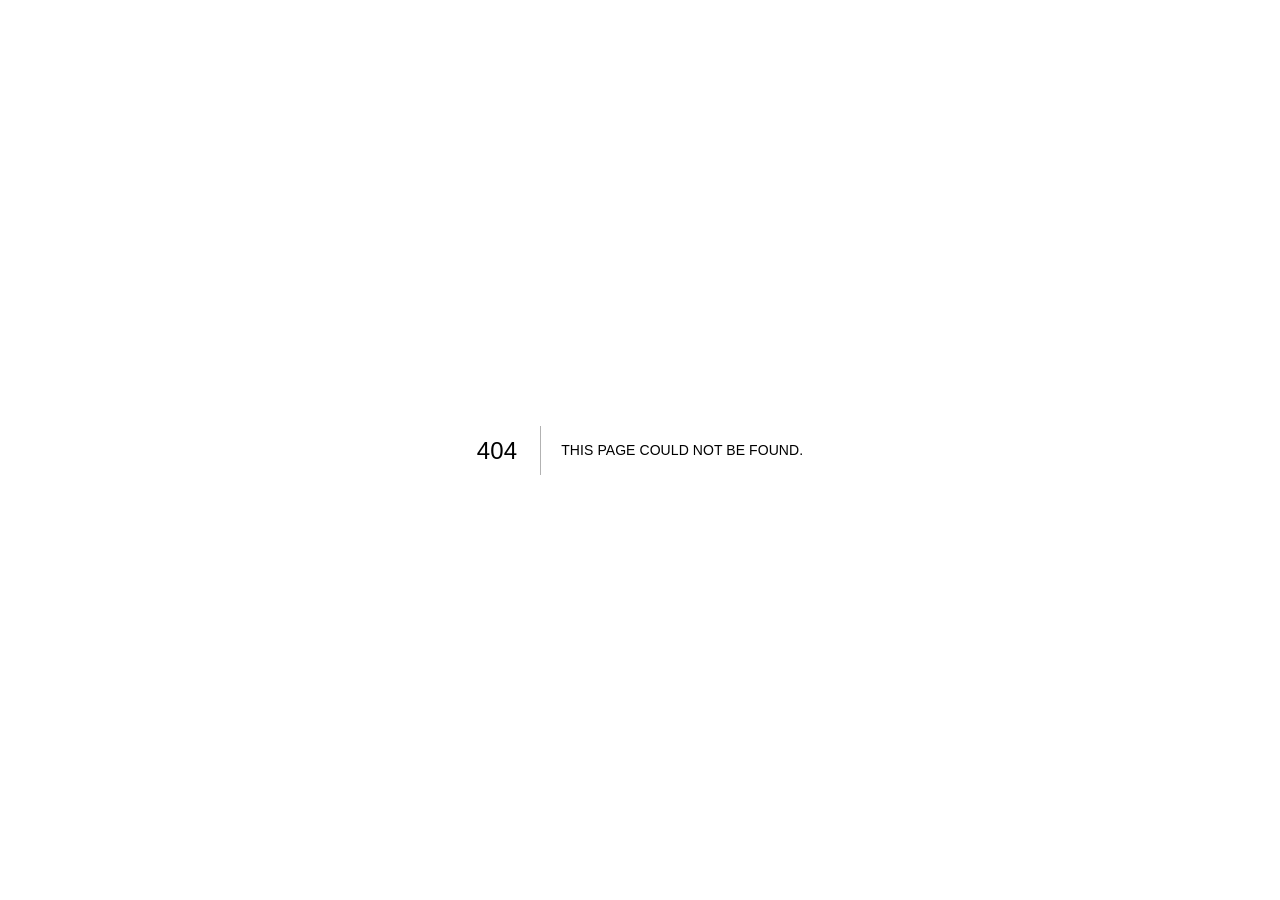
<file: 404/index.html>
<!DOCTYPE html><html lang="sv"><head><meta charSet="utf-8"/><meta name="viewport" content="width=device-width, initial-scale=1"/><link rel="stylesheet" href="/_next/static/chunks/14hz1ar7f6w5l.css" data-precedence="next"/><link rel="preload" as="script" fetchPriority="low" href="/_next/static/chunks/15xrurgzs99gv.js"/><script src="/_next/static/chunks/0dgq26a5_oy.a.js" async=""></script><script src="/_next/static/chunks/07lhk_q6pmm3r.js" async=""></script><script src="/_next/static/chunks/0au83~zq0~0pf.js" async=""></script><script src="/_next/static/chunks/turbopack-07ur8f85nectq.js" async=""></script><script src="/_next/static/chunks/01xlw8hd842-c.js" async=""></script><script src="/_next/static/chunks/0d3shmwh5_nmn.js" async=""></script><script async="" src="https://www.googletagmanager.com/gtag/js?id=G-TPQMND32ZZ"></script><meta name="robots" content="noindex"/><title>404: This page could not be found.</title><title>Henko Benko | Partyband från Västerås</title><meta name="description" content="Välspelat, publiknära och fullt av energi. Henko Benko spelar på företagsevent, festivaler, klubbar, restauranger, pubar, afterski och afterbeach."/><link rel="manifest" href="/favicon/manifest.json"/><meta name="codex-preview" content="development"/><meta name="msapplication-TileColor" content="#0b0b0b"/><meta name="msapplication-TileImage" content="/favicon/ms-icon-144x144.png"/><meta name="msapplication-config" content="/favicon/browserconfig.xml"/><meta property="og:title" content="Henko Benko | Välspelat, publiknära och fullt av energi"/><meta property="og:description" content="Ett rutinerat partyband från Västerås som läser av publiken och anpassar låtvalet under kvällen."/><meta property="og:url" content="https://henko.nu/"/><meta property="og:site_name" content="Henko Benko"/><meta property="og:locale" content="sv_SE"/><meta property="og:image" content="https://henko.nu/images/Henko-Benko-Gruppbild.jpg"/><meta property="og:image:width" content="1200"/><meta property="og:image:height" content="1026"/><meta property="og:image:alt" content="Henko Benko"/><meta property="og:type" content="website"/><meta name="twitter:card" content="summary_large_image"/><meta name="twitter:title" content="Henko Benko | Partyband från Västerås"/><meta name="twitter:description" content="Välspelat, publiknära och fullt av energi."/><meta name="twitter:image" content="https://henko.nu/images/Henko-Benko-Gruppbild.jpg"/><link rel="shortcut icon" href="/favicon/favicon.ico"/><link rel="icon" href="/favicon/favicon.ico"/><link rel="icon" href="/favicon/favicon-16x16.png" sizes="16x16" type="image/png"/><link rel="icon" href="/favicon/favicon-32x32.png" sizes="32x32" type="image/png"/><link rel="icon" href="/favicon/favicon-96x96.png" sizes="96x96" type="image/png"/><link rel="apple-touch-icon" href="/favicon/apple-icon-57x57.png" sizes="57x57" type="image/png"/><link rel="apple-touch-icon" href="/favicon/apple-icon-60x60.png" sizes="60x60" type="image/png"/><link rel="apple-touch-icon" href="/favicon/apple-icon-72x72.png" sizes="72x72" type="image/png"/><link rel="apple-touch-icon" href="/favicon/apple-icon-76x76.png" sizes="76x76" type="image/png"/><link rel="apple-touch-icon" href="/favicon/apple-icon-114x114.png" sizes="114x114" type="image/png"/><link rel="apple-touch-icon" href="/favicon/apple-icon-120x120.png" sizes="120x120" type="image/png"/><link rel="apple-touch-icon" href="/favicon/apple-icon-144x144.png" sizes="144x144" type="image/png"/><link rel="apple-touch-icon" href="/favicon/apple-icon-152x152.png" sizes="152x152" type="image/png"/><link rel="apple-touch-icon" href="/favicon/apple-icon-180x180.png" sizes="180x180" type="image/png"/><script>
      window.dataLayer = window.dataLayer || [];
      function gtag(){dataLayer.push(arguments);}
      gtag('js', new Date());
      gtag('config', 'G-TPQMND32ZZ');
    </script><script src="/_next/static/chunks/03~yq9q893hmn.js" noModule=""></script></head><body><div hidden=""><!--$--><!--/$--></div><div style="font-family:system-ui,&quot;Segoe UI&quot;,Roboto,Helvetica,Arial,sans-serif,&quot;Apple Color Emoji&quot;,&quot;Segoe UI Emoji&quot;;height:100vh;text-align:center;display:flex;flex-direction:column;align-items:center;justify-content:center"><div><style>body{color:#000;background:#fff;margin:0}.next-error-h1{border-right:1px solid rgba(0,0,0,.3)}@media (prefers-color-scheme:dark){body{color:#fff;background:#000}.next-error-h1{border-right:1px solid rgba(255,255,255,.3)}}</style><h1 class="next-error-h1" style="display:inline-block;margin:0 20px 0 0;padding:0 23px 0 0;font-size:24px;font-weight:500;vertical-align:top;line-height:49px">404</h1><div style="display:inline-block"><h2 style="font-size:14px;font-weight:400;line-height:49px;margin:0">This page could not be found.</h2></div></div></div><!--$--><!--/$--><script src="/_next/static/chunks/15xrurgzs99gv.js" id="_R_" async=""></script><script>(self.__next_f=self.__next_f||[]).push([0])</script><script>self.__next_f.push([1,"1:\"$Sreact.fragment\"\n2:I[39756,[\"/_next/static/chunks/01xlw8hd842-c.js\",\"/_next/static/chunks/0d3shmwh5_nmn.js\"],\"default\"]\n3:I[37457,[\"/_next/static/chunks/01xlw8hd842-c.js\",\"/_next/static/chunks/0d3shmwh5_nmn.js\"],\"default\"]\n4:I[97367,[\"/_next/static/chunks/01xlw8hd842-c.js\",\"/_next/static/chunks/0d3shmwh5_nmn.js\"],\"OutletBoundary\"]\n5:\"$Sreact.suspense\"\n8:I[97367,[\"/_next/static/chunks/01xlw8hd842-c.js\",\"/_next/static/chunks/0d3shmwh5_nmn.js\"],\"ViewportBoundary\"]\na:I[97367,[\"/_next/static/chunks/01xlw8hd842-c.js\",\"/_next/static/chunks/0d3shmwh5_nmn.js\"],\"MetadataBoundary\"]\nc:I[68027,[\"/_next/static/chunks/01xlw8hd842-c.js\",\"/_next/static/chunks/0d3shmwh5_nmn.js\"],\"default\",1]\n:HL[\"/_next/static/chunks/14hz1ar7f6w5l.css\",\"style\"]\n"])</script><script>self.__next_f.push([1,"0:{\"P\":null,\"c\":[\"\",\"_not-found\",\"\"],\"q\":\"\",\"i\":false,\"f\":[[[\"\",{\"children\":[\"/_not-found\",{\"children\":[\"__PAGE__\",{}]}]},\"$undefined\",\"$undefined\",16],[[\"$\",\"$1\",\"c\",{\"children\":[[[\"$\",\"link\",\"0\",{\"rel\":\"stylesheet\",\"href\":\"/_next/static/chunks/14hz1ar7f6w5l.css\",\"precedence\":\"next\",\"crossOrigin\":\"$undefined\",\"nonce\":\"$undefined\"}],[\"$\",\"script\",\"script-0\",{\"src\":\"/_next/static/chunks/01xlw8hd842-c.js\",\"async\":true,\"nonce\":\"$undefined\"}],[\"$\",\"script\",\"script-1\",{\"src\":\"/_next/static/chunks/0d3shmwh5_nmn.js\",\"async\":true,\"nonce\":\"$undefined\"}]],[\"$\",\"html\",null,{\"lang\":\"sv\",\"children\":[[\"$\",\"head\",null,{\"children\":[[\"$\",\"script\",null,{\"async\":true,\"src\":\"https://www.googletagmanager.com/gtag/js?id=G-TPQMND32ZZ\"}],[\"$\",\"script\",null,{\"dangerouslySetInnerHTML\":{\"__html\":\"\\n      window.dataLayer = window.dataLayer || [];\\n      function gtag(){dataLayer.push(arguments);}\\n      gtag('js', new Date());\\n      gtag('config', 'G-TPQMND32ZZ');\\n    \"}}]]}],[\"$\",\"body\",null,{\"children\":[\"$\",\"$L2\",null,{\"parallelRouterKey\":\"children\",\"error\":\"$undefined\",\"errorStyles\":\"$undefined\",\"errorScripts\":\"$undefined\",\"template\":[\"$\",\"$L3\",null,{}],\"templateStyles\":\"$undefined\",\"templateScripts\":\"$undefined\",\"notFound\":[[[\"$\",\"title\",null,{\"children\":\"404: This page could not be found.\"}],[\"$\",\"div\",null,{\"style\":{\"fontFamily\":\"system-ui,\\\"Segoe UI\\\",Roboto,Helvetica,Arial,sans-serif,\\\"Apple Color Emoji\\\",\\\"Segoe UI Emoji\\\"\",\"height\":\"100vh\",\"textAlign\":\"center\",\"display\":\"flex\",\"flexDirection\":\"column\",\"alignItems\":\"center\",\"justifyContent\":\"center\"},\"children\":[\"$\",\"div\",null,{\"children\":[[\"$\",\"style\",null,{\"dangerouslySetInnerHTML\":{\"__html\":\"body{color:#000;background:#fff;margin:0}.next-error-h1{border-right:1px solid rgba(0,0,0,.3)}@media (prefers-color-scheme:dark){body{color:#fff;background:#000}.next-error-h1{border-right:1px solid rgba(255,255,255,.3)}}\"}}],[\"$\",\"h1\",null,{\"className\":\"next-error-h1\",\"style\":{\"display\":\"inline-block\",\"margin\":\"0 20px 0 0\",\"padding\":\"0 23px 0 0\",\"fontSize\":24,\"fontWeight\":500,\"verticalAlign\":\"top\",\"lineHeight\":\"49px\"},\"children\":404}],[\"$\",\"div\",null,{\"style\":{\"display\":\"inline-block\"},\"children\":[\"$\",\"h2\",null,{\"style\":{\"fontSize\":14,\"fontWeight\":400,\"lineHeight\":\"49px\",\"margin\":0},\"children\":\"This page could not be found.\"}]}]]}]}]],[]],\"forbidden\":\"$undefined\",\"unauthorized\":\"$undefined\"}]}]]}]]}],{\"children\":[[\"$\",\"$1\",\"c\",{\"children\":[null,[\"$\",\"$L2\",null,{\"parallelRouterKey\":\"children\",\"error\":\"$undefined\",\"errorStyles\":\"$undefined\",\"errorScripts\":\"$undefined\",\"template\":[\"$\",\"$L3\",null,{}],\"templateStyles\":\"$undefined\",\"templateScripts\":\"$undefined\",\"notFound\":\"$undefined\",\"forbidden\":\"$undefined\",\"unauthorized\":\"$undefined\"}]]}],{\"children\":[[\"$\",\"$1\",\"c\",{\"children\":[[[\"$\",\"title\",null,{\"children\":\"404: This page could not be found.\"}],[\"$\",\"div\",null,{\"style\":\"$0:f:0:1:0:props:children:1:props:children:1:props:children:props:notFound:0:1:props:style\",\"children\":[\"$\",\"div\",null,{\"children\":[[\"$\",\"style\",null,{\"dangerouslySetInnerHTML\":{\"__html\":\"body{color:#000;background:#fff;margin:0}.next-error-h1{border-right:1px solid rgba(0,0,0,.3)}@media (prefers-color-scheme:dark){body{color:#fff;background:#000}.next-error-h1{border-right:1px solid rgba(255,255,255,.3)}}\"}}],[\"$\",\"h1\",null,{\"className\":\"next-error-h1\",\"style\":\"$0:f:0:1:0:props:children:1:props:children:1:props:children:props:notFound:0:1:props:children:props:children:1:props:style\",\"children\":404}],[\"$\",\"div\",null,{\"style\":\"$0:f:0:1:0:props:children:1:props:children:1:props:children:props:notFound:0:1:props:children:props:children:2:props:style\",\"children\":[\"$\",\"h2\",null,{\"style\":\"$0:f:0:1:0:props:children:1:props:children:1:props:children:props:notFound:0:1:props:children:props:children:2:props:children:props:style\",\"children\":\"This page could not be found.\"}]}]]}]}]],null,[\"$\",\"$L4\",null,{\"children\":[\"$\",\"$5\",null,{\"name\":\"Next.MetadataOutlet\",\"children\":\"$@6\"}]}]]}],{},null,false,null]},null,false,\"$@7\"]},null,false,null],[\"$\",\"$1\",\"h\",{\"children\":[[\"$\",\"meta\",null,{\"name\":\"robots\",\"content\":\"noindex\"}],[\"$\",\"$L8\",null,{\"children\":\"$L9\"}],[\"$\",\"div\",null,{\"hidden\":true,\"children\":[\"$\",\"$La\",null,{\"children\":[\"$\",\"$5\",null,{\"name\":\"Next.Metadata\",\"children\":\"$Lb\"}]}]}],null]}],false]],\"m\":\"$undefined\",\"G\":[\"$c\",[[\"$\",\"link\",\"0\",{\"rel\":\"stylesheet\",\"href\":\"/_next/static/chunks/14hz1ar7f6w5l.css\",\"precedence\":\"next\",\"crossOrigin\":\"$undefined\",\"nonce\":\"$undefined\"}]]],\"S\":true,\"h\":null,\"s\":\"$undefined\",\"l\":\"$undefined\",\"p\":\"$undefined\",\"d\":\"$undefined\",\"b\":\"Xsb1zA-e9xLg8pDVZw9TY\"}\n"])</script><script>self.__next_f.push([1,"d:[]\n7:\"$Wd\"\n"])</script><script>self.__next_f.push([1,"9:[[\"$\",\"meta\",\"0\",{\"charSet\":\"utf-8\"}],[\"$\",\"meta\",\"1\",{\"name\":\"viewport\",\"content\":\"width=device-width, initial-scale=1\"}]]\n"])</script><script>self.__next_f.push([1,"e:I[27201,[\"/_next/static/chunks/01xlw8hd842-c.js\",\"/_next/static/chunks/0d3shmwh5_nmn.js\"],\"IconMark\"]\n6:null\n"])</script><script>self.__next_f.push([1,"b:[[\"$\",\"title\",\"0\",{\"children\":\"Henko Benko | Partyband från Västerås\"}],[\"$\",\"meta\",\"1\",{\"name\":\"description\",\"content\":\"Välspelat, publiknära och fullt av energi. Henko Benko spelar på företagsevent, festivaler, klubbar, restauranger, pubar, afterski och afterbeach.\"}],[\"$\",\"link\",\"2\",{\"rel\":\"manifest\",\"href\":\"/favicon/manifest.json\",\"crossOrigin\":\"$undefined\"}],[\"$\",\"meta\",\"3\",{\"name\":\"codex-preview\",\"content\":\"development\"}],[\"$\",\"meta\",\"4\",{\"name\":\"msapplication-TileColor\",\"content\":\"#0b0b0b\"}],[\"$\",\"meta\",\"5\",{\"name\":\"msapplication-TileImage\",\"content\":\"/favicon/ms-icon-144x144.png\"}],[\"$\",\"meta\",\"6\",{\"name\":\"msapplication-config\",\"content\":\"/favicon/browserconfig.xml\"}],[\"$\",\"meta\",\"7\",{\"property\":\"og:title\",\"content\":\"Henko Benko | Välspelat, publiknära och fullt av energi\"}],[\"$\",\"meta\",\"8\",{\"property\":\"og:description\",\"content\":\"Ett rutinerat partyband från Västerås som läser av publiken och anpassar låtvalet under kvällen.\"}],[\"$\",\"meta\",\"9\",{\"property\":\"og:url\",\"content\":\"https://henko.nu/\"}],[\"$\",\"meta\",\"10\",{\"property\":\"og:site_name\",\"content\":\"Henko Benko\"}],[\"$\",\"meta\",\"11\",{\"property\":\"og:locale\",\"content\":\"sv_SE\"}],[\"$\",\"meta\",\"12\",{\"property\":\"og:image\",\"content\":\"https://henko.nu/images/Henko-Benko-Gruppbild.jpg\"}],[\"$\",\"meta\",\"13\",{\"property\":\"og:image:width\",\"content\":\"1200\"}],[\"$\",\"meta\",\"14\",{\"property\":\"og:image:height\",\"content\":\"1026\"}],[\"$\",\"meta\",\"15\",{\"property\":\"og:image:alt\",\"content\":\"Henko Benko\"}],[\"$\",\"meta\",\"16\",{\"property\":\"og:type\",\"content\":\"website\"}],[\"$\",\"meta\",\"17\",{\"name\":\"twitter:card\",\"content\":\"summary_large_image\"}],[\"$\",\"meta\",\"18\",{\"name\":\"twitter:title\",\"content\":\"Henko Benko | Partyband från Västerås\"}],[\"$\",\"meta\",\"19\",{\"name\":\"twitter:description\",\"content\":\"Välspelat, publiknära och fullt av energi.\"}],[\"$\",\"meta\",\"20\",{\"name\":\"twitter:image\",\"content\":\"https://henko.nu/images/Henko-Benko-Gruppbild.jpg\"}],[\"$\",\"link\",\"21\",{\"rel\":\"shortcut icon\",\"href\":\"/favicon/favicon.ico\"}],[\"$\",\"link\",\"22\",{\"rel\":\"icon\",\"href\":\"/favicon/favicon.ico\"}],[\"$\",\"link\",\"23\",{\"rel\":\"icon\",\"href\":\"/favicon/favicon-16x16.png\",\"sizes\":\"16x16\",\"type\":\"image/png\"}],[\"$\",\"link\",\"24\",{\"rel\":\"icon\",\"href\":\"/favicon/favicon-32x32.png\",\"sizes\":\"32x32\",\"type\":\"image/png\"}],[\"$\",\"link\",\"25\",{\"rel\":\"icon\",\"href\":\"/favicon/favicon-96x96.png\",\"sizes\":\"96x96\",\"type\":\"image/png\"}],[\"$\",\"link\",\"26\",{\"rel\":\"apple-touch-icon\",\"href\":\"/favicon/apple-icon-57x57.png\",\"sizes\":\"57x57\",\"type\":\"image/png\"}],[\"$\",\"link\",\"27\",{\"rel\":\"apple-touch-icon\",\"href\":\"/favicon/apple-icon-60x60.png\",\"sizes\":\"60x60\",\"type\":\"image/png\"}],[\"$\",\"link\",\"28\",{\"rel\":\"apple-touch-icon\",\"href\":\"/favicon/apple-icon-72x72.png\",\"sizes\":\"72x72\",\"type\":\"image/png\"}],[\"$\",\"link\",\"29\",{\"rel\":\"apple-touch-icon\",\"href\":\"/favicon/apple-icon-76x76.png\",\"sizes\":\"76x76\",\"type\":\"image/png\"}],[\"$\",\"link\",\"30\",{\"rel\":\"apple-touch-icon\",\"href\":\"/favicon/apple-icon-114x114.png\",\"sizes\":\"114x114\",\"type\":\"image/png\"}],[\"$\",\"link\",\"31\",{\"rel\":\"apple-touch-icon\",\"href\":\"/favicon/apple-icon-120x120.png\",\"sizes\":\"120x120\",\"type\":\"image/png\"}],[\"$\",\"link\",\"32\",{\"rel\":\"apple-touch-icon\",\"href\":\"/favicon/apple-icon-144x144.png\",\"sizes\":\"144x144\",\"type\":\"image/png\"}],[\"$\",\"link\",\"33\",{\"rel\":\"apple-touch-icon\",\"href\":\"/favicon/apple-icon-152x152.png\",\"sizes\":\"152x152\",\"type\":\"image/png\"}],[\"$\",\"link\",\"34\",{\"rel\":\"apple-touch-icon\",\"href\":\"/favicon/apple-icon-180x180.png\",\"sizes\":\"180x180\",\"type\":\"image/png\"}],[\"$\",\"$Le\",\"35\",{}]]\n"])</script></body></html>
</file>
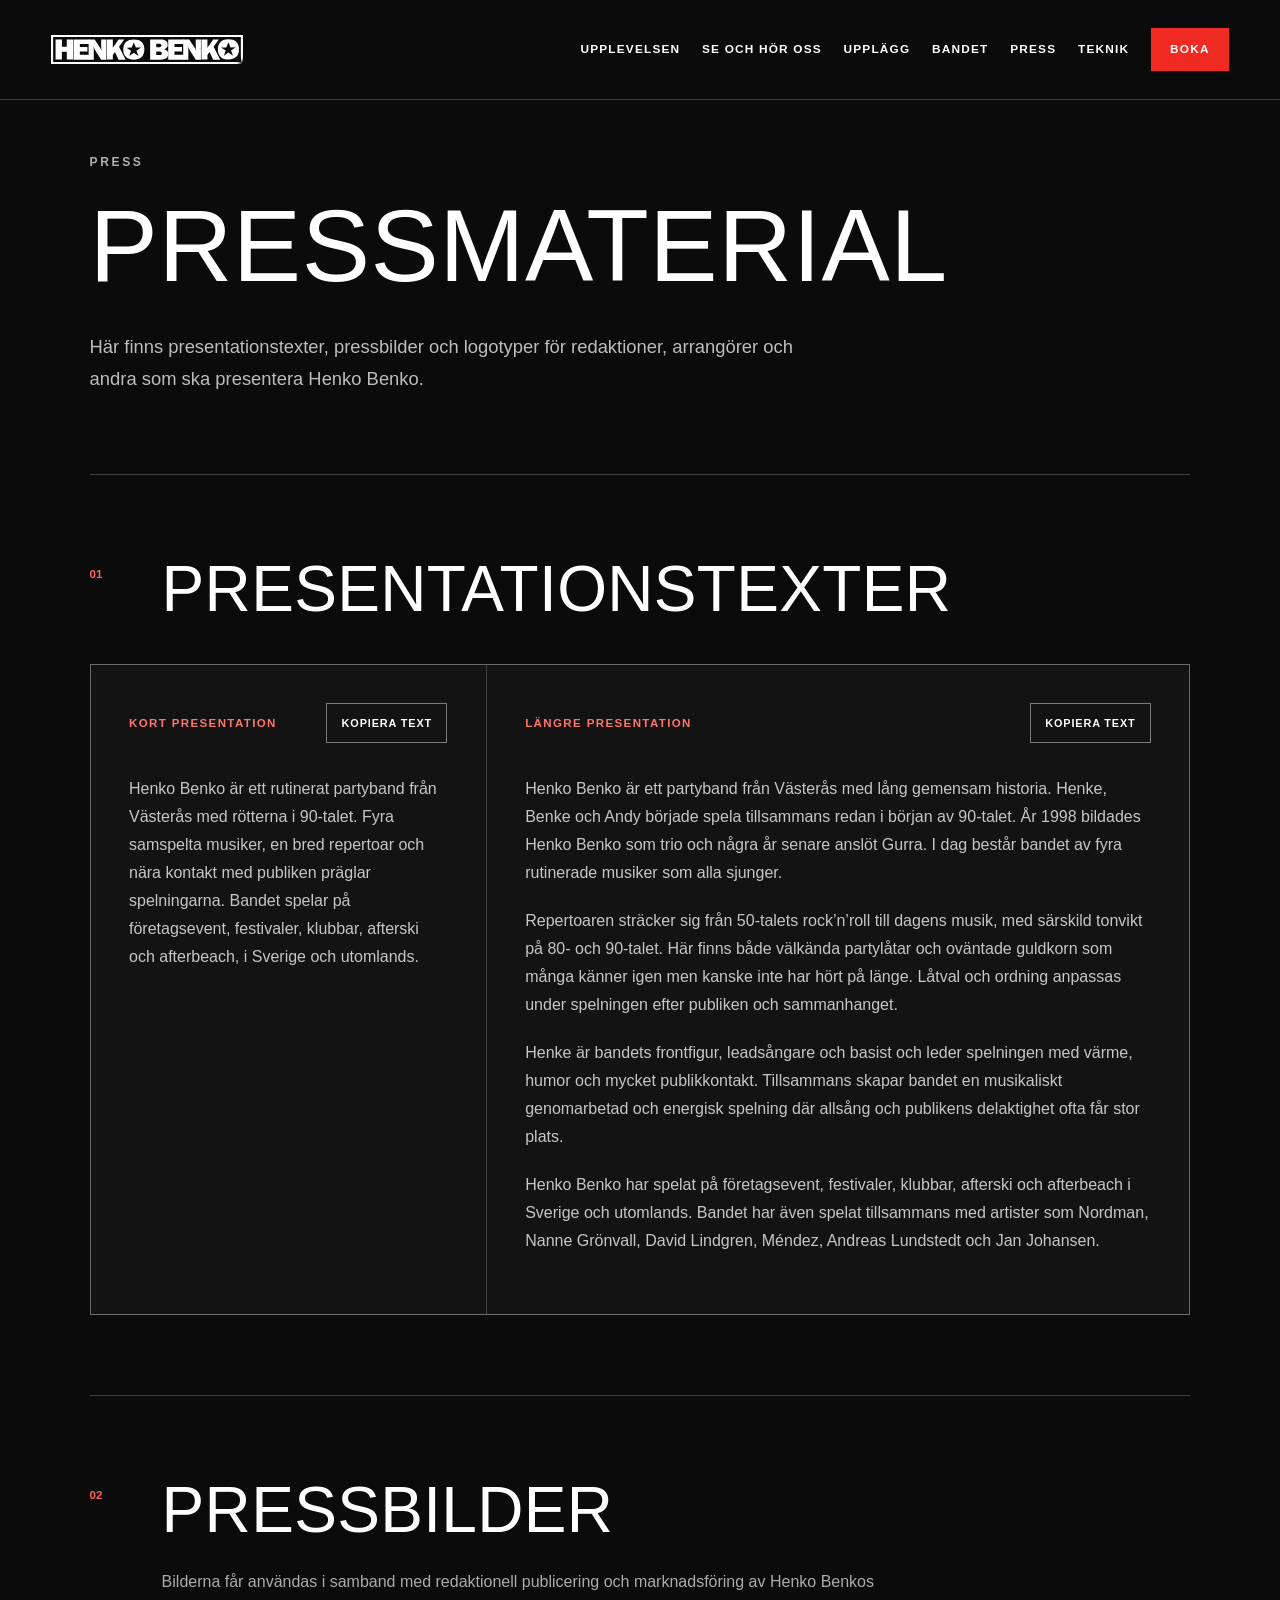
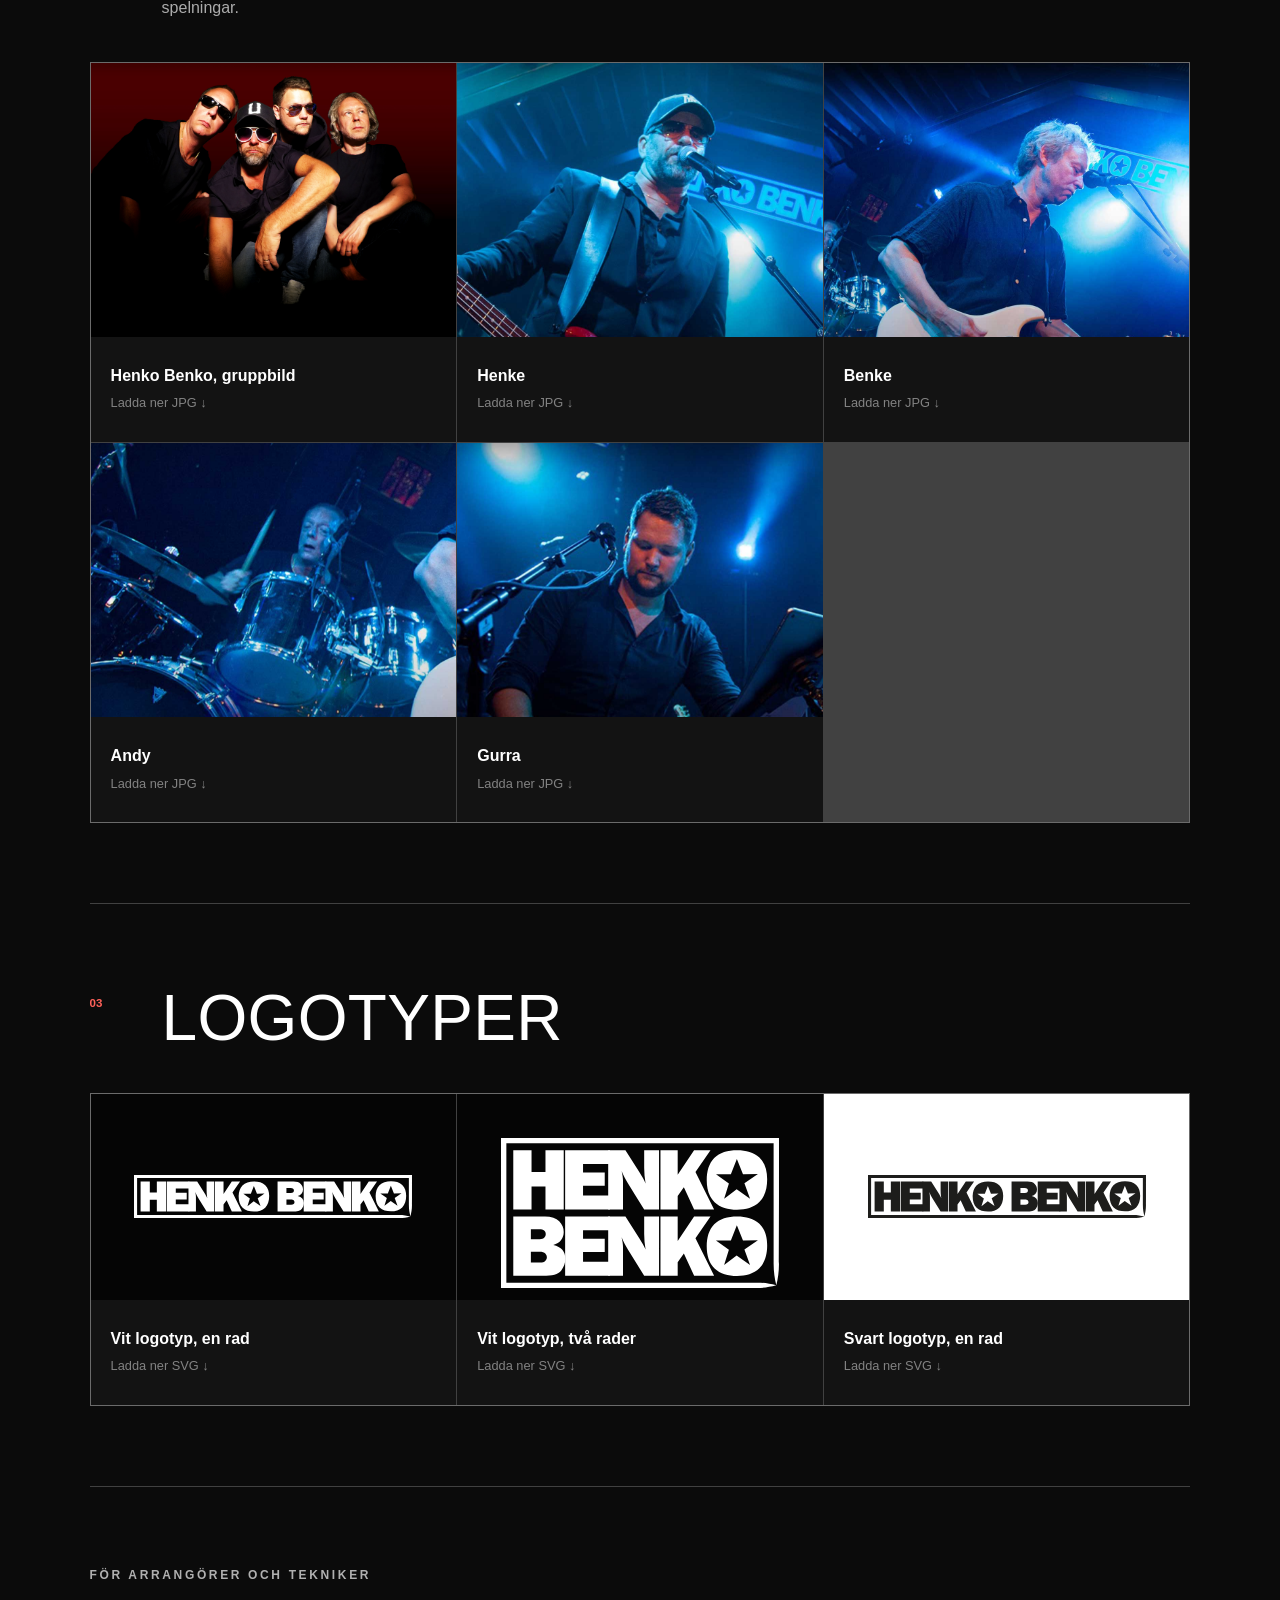
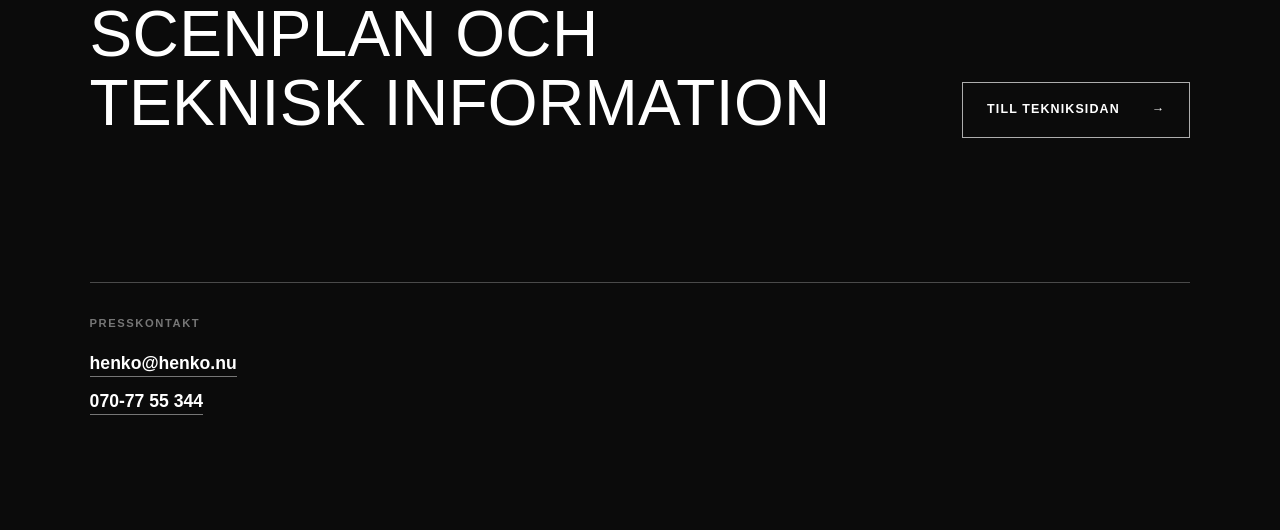
<file: press/index.html>
<!DOCTYPE html><html lang="sv"><head><meta charSet="utf-8"/><meta name="viewport" content="width=device-width, initial-scale=1"/><link rel="preload" as="image" href="/logo/HenkoBenko_Logo_Vit.svg"/><link rel="preload" href="/images/Henko-Benko-Gruppbild.jpg" as="image"/><link rel="preload" href="/press/HenkoBenkoJuldag2022-henk.jpg" as="image"/><link rel="preload" href="/press/HenkoBenkoJuldag2022-Benk.jpg" as="image"/><link rel="preload" href="/press/HenkoBenkoJuldag2022-Andy.jpg" as="image"/><link rel="preload" href="/press/HenkoBenkoJuldag2022-gus.jpg" as="image"/><link rel="preload" href="/logo/HenkoBenko_Logo_Vit_2rad.svg" as="image"/><link rel="preload" href="/logo/HenkoBenko_Logo_Svart.svg" as="image"/><link rel="stylesheet" href="/_next/static/chunks/14hz1ar7f6w5l.css" data-precedence="next"/><link rel="preload" as="script" fetchPriority="low" href="/_next/static/chunks/15xrurgzs99gv.js"/><script src="/_next/static/chunks/0dgq26a5_oy.a.js" async=""></script><script src="/_next/static/chunks/07lhk_q6pmm3r.js" async=""></script><script src="/_next/static/chunks/0au83~zq0~0pf.js" async=""></script><script src="/_next/static/chunks/turbopack-07ur8f85nectq.js" async=""></script><script src="/_next/static/chunks/01xlw8hd842-c.js" async=""></script><script src="/_next/static/chunks/0d3shmwh5_nmn.js" async=""></script><script src="/_next/static/chunks/0uii18s50nua4.js" async=""></script><script async="" src="https://www.googletagmanager.com/gtag/js?id=G-TPQMND32ZZ"></script><title>Pressmaterial | Henko Benko</title><meta name="description" content="Presentationstexter, pressbilder och logotyper för Henko Benko."/><link rel="manifest" href="/favicon/manifest.json"/><meta name="codex-preview" content="development"/><meta name="msapplication-TileColor" content="#0b0b0b"/><meta name="msapplication-TileImage" content="/favicon/ms-icon-144x144.png"/><meta name="msapplication-config" content="/favicon/browserconfig.xml"/><meta property="og:title" content="Henko Benko | Välspelat, publiknära och fullt av energi"/><meta property="og:description" content="Ett rutinerat partyband från Västerås som läser av publiken och anpassar låtvalet under kvällen."/><meta property="og:url" content="https://henko.nu/"/><meta property="og:site_name" content="Henko Benko"/><meta property="og:locale" content="sv_SE"/><meta property="og:image" content="https://henko.nu/images/Henko-Benko-Gruppbild.jpg"/><meta property="og:image:width" content="1200"/><meta property="og:image:height" content="1026"/><meta property="og:image:alt" content="Henko Benko"/><meta property="og:type" content="website"/><meta name="twitter:card" content="summary_large_image"/><meta name="twitter:title" content="Henko Benko | Partyband från Västerås"/><meta name="twitter:description" content="Välspelat, publiknära och fullt av energi."/><meta name="twitter:image" content="https://henko.nu/images/Henko-Benko-Gruppbild.jpg"/><link rel="shortcut icon" href="/favicon/favicon.ico"/><link rel="icon" href="/favicon/favicon.ico"/><link rel="icon" href="/favicon/favicon-16x16.png" sizes="16x16" type="image/png"/><link rel="icon" href="/favicon/favicon-32x32.png" sizes="32x32" type="image/png"/><link rel="icon" href="/favicon/favicon-96x96.png" sizes="96x96" type="image/png"/><link rel="apple-touch-icon" href="/favicon/apple-icon-57x57.png" sizes="57x57" type="image/png"/><link rel="apple-touch-icon" href="/favicon/apple-icon-60x60.png" sizes="60x60" type="image/png"/><link rel="apple-touch-icon" href="/favicon/apple-icon-72x72.png" sizes="72x72" type="image/png"/><link rel="apple-touch-icon" href="/favicon/apple-icon-76x76.png" sizes="76x76" type="image/png"/><link rel="apple-touch-icon" href="/favicon/apple-icon-114x114.png" sizes="114x114" type="image/png"/><link rel="apple-touch-icon" href="/favicon/apple-icon-120x120.png" sizes="120x120" type="image/png"/><link rel="apple-touch-icon" href="/favicon/apple-icon-144x144.png" sizes="144x144" type="image/png"/><link rel="apple-touch-icon" href="/favicon/apple-icon-152x152.png" sizes="152x152" type="image/png"/><link rel="apple-touch-icon" href="/favicon/apple-icon-180x180.png" sizes="180x180" type="image/png"/><script>
      window.dataLayer = window.dataLayer || [];
      function gtag(){dataLayer.push(arguments);}
      gtag('js', new Date());
      gtag('config', 'G-TPQMND32ZZ');
    </script><script src="/_next/static/chunks/03~yq9q893hmn.js" noModule=""></script></head><body><div hidden=""><!--$--><!--/$--></div><main class="press-page"><header class="site-header sticky-header"><a class="brand" aria-label="Henko Benko, startsida" href="/"><img src="/logo/HenkoBenko_Logo_Vit.svg" alt="Henko Benko"/></a><nav class="desktop-nav" aria-label="Huvudmeny"><a href="/#upplevelsen">Upplevelsen</a><a href="/#video">Se och hör oss</a><a href="/#upplagg">Upplägg</a><a href="/#bandet">Bandet</a><a href="/press/">Press</a><a href="/teknik/">Teknik</a><a class="nav-cta" href="/#kontakt">Boka</a></nav><details class="mobile-menu"><summary aria-label="Öppna meny"><span></span><span></span><span></span></summary><nav aria-label="Mobilmeny"><a href="/#upplevelsen">Upplevelsen</a><a href="/#video">Se och hör oss</a><a href="/#upplagg">Upplägg</a><a href="/#bandet">Bandet</a><a href="/press/">Press</a><a href="/teknik/">Teknik</a><a href="/#kontakt">Bokningsförfrågan</a></nav></details></header><div class="press-main"><p class="section-label light">Press</p><h1>Pressmaterial</h1><p class="press-lead">Här finns presentationstexter, pressbilder och logotyper för redaktioner, arrangörer och andra som ska presentera Henko Benko.</p><section class="press-section" aria-labelledby="presentationer"><div class="press-section-heading"><p>01</p><h2 id="presentationer">Presentationstexter</h2></div><div class="copy-grid"><article class="copy-card"><div><span>Kort presentation</span><button class="copy-button" type="button">Kopiera text</button></div><p>Henko Benko är ett rutinerat partyband från Västerås med rötterna i 90-talet. Fyra samspelta musiker, en bred repertoar och nära kontakt med publiken präglar spelningarna. Bandet spelar på företagsevent, festivaler, klubbar, afterski och afterbeach, i Sverige och utomlands.</p></article><article class="copy-card"><div><span>Längre presentation</span><button class="copy-button" type="button">Kopiera text</button></div><p>Henko Benko är ett partyband från Västerås med lång gemensam historia. Henke, Benke och Andy började spela tillsammans redan i början av 90-talet. År 1998 bildades Henko Benko som trio och några år senare anslöt Gurra. I dag består bandet av fyra rutinerade musiker som alla sjunger.</p><p>Repertoaren sträcker sig från 50-talets rock’n’roll till dagens musik, med särskild tonvikt på 80- och 90-talet. Här finns både välkända partylåtar och oväntade guldkorn som många känner igen men kanske inte har hört på länge. Låtval och ordning anpassas under spelningen efter publiken och sammanhanget.</p><p>Henke är bandets frontfigur, leadsångare och basist och leder spelningen med värme, humor och mycket publikkontakt. Tillsammans skapar bandet en musikaliskt genomarbetad och energisk spelning där allsång och publikens delaktighet ofta får stor plats.</p><p>Henko Benko har spelat på företagsevent, festivaler, klubbar, afterski och afterbeach i Sverige och utomlands. Bandet har även spelat tillsammans med artister som Nordman, Nanne Grönvall, David Lindgren, Méndez, Andreas Lundstedt och Jan Johansen.</p></article></div></section><section class="press-section" aria-labelledby="pressbilder"><div class="press-section-heading"><p>02</p><h2 id="pressbilder">Pressbilder</h2></div><p class="section-help">Bilderna får användas i samband med redaktionell publicering och marknadsföring av Henko Benkos spelningar.</p><div class="asset-grid photo-grid"><a href="/images/Henko-Benko-Gruppbild.jpg" download=""><figure><img src="/images/Henko-Benko-Gruppbild.jpg" alt="Henko Benko, gruppbild"/></figure><div><strong>Henko Benko, gruppbild</strong><span>Ladda ner JPG ↓</span></div></a><a href="/press/HenkoBenkoJuldag2022-henk.jpg" download=""><figure><img src="/press/HenkoBenkoJuldag2022-henk.jpg" alt="Henke"/></figure><div><strong>Henke</strong><span>Ladda ner JPG ↓</span></div></a><a href="/press/HenkoBenkoJuldag2022-Benk.jpg" download=""><figure><img src="/press/HenkoBenkoJuldag2022-Benk.jpg" alt="Benke"/></figure><div><strong>Benke</strong><span>Ladda ner JPG ↓</span></div></a><a href="/press/HenkoBenkoJuldag2022-Andy.jpg" download=""><figure><img src="/press/HenkoBenkoJuldag2022-Andy.jpg" alt="Andy"/></figure><div><strong>Andy</strong><span>Ladda ner JPG ↓</span></div></a><a href="/press/HenkoBenkoJuldag2022-gus.jpg" download=""><figure><img src="/press/HenkoBenkoJuldag2022-gus.jpg" alt="Gurra"/></figure><div><strong>Gurra</strong><span>Ladda ner JPG ↓</span></div></a></div></section><section class="press-section" aria-labelledby="logotyper"><div class="press-section-heading"><p>03</p><h2 id="logotyper">Logotyper</h2></div><div class="asset-grid logo-grid"><a href="/logo/HenkoBenko_Logo_Vit.svg" download=""><figure class="dark-logo"><img src="/logo/HenkoBenko_Logo_Vit.svg" alt="Vit logotyp, en rad"/></figure><div><strong>Vit logotyp, en rad</strong><span>Ladda ner SVG ↓</span></div></a><a href="/logo/HenkoBenko_Logo_Vit_2rad.svg" download=""><figure class="dark-logo"><img src="/logo/HenkoBenko_Logo_Vit_2rad.svg" alt="Vit logotyp, två rader"/></figure><div><strong>Vit logotyp, två rader</strong><span>Ladda ner SVG ↓</span></div></a><a href="/logo/HenkoBenko_Logo_Svart.svg" download=""><figure class="light-logo"><img src="/logo/HenkoBenko_Logo_Svart.svg" alt="Svart logotyp, en rad"/></figure><div><strong>Svart logotyp, en rad</strong><span>Ladda ner SVG ↓</span></div></a></div></section><section class="technical-link"><div><p class="section-label light">För arrangörer och tekniker</p><h2>Scenplan och teknisk information</h2></div><a class="button secondary" href="/teknik/">Till tekniksidan <span aria-hidden="true">→</span></a></section><div class="press-contact"><p>Presskontakt</p><a href="mailto:henko@henko.nu">henko@henko.nu</a><a href="tel:+46707755344">070-77 55 344</a></div></div></main><!--$--><!--/$--><script src="/_next/static/chunks/15xrurgzs99gv.js" id="_R_" async=""></script><script>(self.__next_f=self.__next_f||[]).push([0])</script><script>self.__next_f.push([1,"1:\"$Sreact.fragment\"\n2:I[39756,[\"/_next/static/chunks/01xlw8hd842-c.js\",\"/_next/static/chunks/0d3shmwh5_nmn.js\"],\"default\"]\n3:I[37457,[\"/_next/static/chunks/01xlw8hd842-c.js\",\"/_next/static/chunks/0d3shmwh5_nmn.js\"],\"default\"]\n4:I[60426,[\"/_next/static/chunks/01xlw8hd842-c.js\",\"/_next/static/chunks/0d3shmwh5_nmn.js\",\"/_next/static/chunks/0uii18s50nua4.js\"],\"default\"]\n5:I[15039,[\"/_next/static/chunks/01xlw8hd842-c.js\",\"/_next/static/chunks/0d3shmwh5_nmn.js\",\"/_next/static/chunks/0uii18s50nua4.js\"],\"default\"]\n13:I[68027,[\"/_next/static/chunks/01xlw8hd842-c.js\",\"/_next/static/chunks/0d3shmwh5_nmn.js\"],\"default\",1]\n:HL[\"/_next/static/chunks/14hz1ar7f6w5l.css\",\"style\"]\n6:T46d,Henko Benko är ett partyband från Västerås med lång gemensam historia. Henke, Benke och Andy började spela tillsammans redan i början av 90-talet. År 1998 bildades Henko Benko som trio och några år senare anslöt Gurra. I dag består bandet av fyra rutinerade musiker som alla sjunger.\n\nRepertoaren sträcker sig från 50-talets rock’n’roll till dagens musik, med särskild tonvikt på 80- och 90-talet. Här finns både välkända partylåtar och oväntade guldkorn som många känner igen men kanske inte har hört på länge. Låtval och ordning anpassas under spelningen efter publiken och sammanhanget.\n\nHenke är bandets frontfigur, leadsångare och basist och leder spelningen med värme, humor och mycket publikkontakt. Tillsammans skapar bandet en musikaliskt genomarbetad och energisk spelning där allsång och publikens delaktighet ofta får stor plats.\n\nHenko Benko har spelat på företagsevent, festivaler, klubbar, afterski och afterbeach i Sverige och utomlands. Bandet har även spelat tillsammans med artister som Nordman, Nanne Grönvall, David Lindgren, Méndez, Andreas Lundstedt och Jan Johansen."])</script><script>self.__next_f.push([1,"0:{\"P\":null,\"c\":[\"\",\"press\",\"\"],\"q\":\"\",\"i\":false,\"f\":[[[\"\",{\"children\":[\"press\",{\"children\":[\"__PAGE__\",{}]}]},\"$undefined\",\"$undefined\",16],[[\"$\",\"$1\",\"c\",{\"children\":[[[\"$\",\"link\",\"0\",{\"rel\":\"stylesheet\",\"href\":\"/_next/static/chunks/14hz1ar7f6w5l.css\",\"precedence\":\"next\",\"crossOrigin\":\"$undefined\",\"nonce\":\"$undefined\"}],[\"$\",\"script\",\"script-0\",{\"src\":\"/_next/static/chunks/01xlw8hd842-c.js\",\"async\":true,\"nonce\":\"$undefined\"}],[\"$\",\"script\",\"script-1\",{\"src\":\"/_next/static/chunks/0d3shmwh5_nmn.js\",\"async\":true,\"nonce\":\"$undefined\"}]],[\"$\",\"html\",null,{\"lang\":\"sv\",\"children\":[[\"$\",\"head\",null,{\"children\":[[\"$\",\"script\",null,{\"async\":true,\"src\":\"https://www.googletagmanager.com/gtag/js?id=G-TPQMND32ZZ\"}],[\"$\",\"script\",null,{\"dangerouslySetInnerHTML\":{\"__html\":\"\\n      window.dataLayer = window.dataLayer || [];\\n      function gtag(){dataLayer.push(arguments);}\\n      gtag('js', new Date());\\n      gtag('config', 'G-TPQMND32ZZ');\\n    \"}}]]}],[\"$\",\"body\",null,{\"children\":[\"$\",\"$L2\",null,{\"parallelRouterKey\":\"children\",\"error\":\"$undefined\",\"errorStyles\":\"$undefined\",\"errorScripts\":\"$undefined\",\"template\":[\"$\",\"$L3\",null,{}],\"templateStyles\":\"$undefined\",\"templateScripts\":\"$undefined\",\"notFound\":[[[\"$\",\"title\",null,{\"children\":\"404: This page could not be found.\"}],[\"$\",\"div\",null,{\"style\":{\"fontFamily\":\"system-ui,\\\"Segoe UI\\\",Roboto,Helvetica,Arial,sans-serif,\\\"Apple Color Emoji\\\",\\\"Segoe UI Emoji\\\"\",\"height\":\"100vh\",\"textAlign\":\"center\",\"display\":\"flex\",\"flexDirection\":\"column\",\"alignItems\":\"center\",\"justifyContent\":\"center\"},\"children\":[\"$\",\"div\",null,{\"children\":[[\"$\",\"style\",null,{\"dangerouslySetInnerHTML\":{\"__html\":\"body{color:#000;background:#fff;margin:0}.next-error-h1{border-right:1px solid rgba(0,0,0,.3)}@media (prefers-color-scheme:dark){body{color:#fff;background:#000}.next-error-h1{border-right:1px solid rgba(255,255,255,.3)}}\"}}],[\"$\",\"h1\",null,{\"className\":\"next-error-h1\",\"style\":{\"display\":\"inline-block\",\"margin\":\"0 20px 0 0\",\"padding\":\"0 23px 0 0\",\"fontSize\":24,\"fontWeight\":500,\"verticalAlign\":\"top\",\"lineHeight\":\"49px\"},\"children\":404}],[\"$\",\"div\",null,{\"style\":{\"display\":\"inline-block\"},\"children\":[\"$\",\"h2\",null,{\"style\":{\"fontSize\":14,\"fontWeight\":400,\"lineHeight\":\"49px\",\"margin\":0},\"children\":\"This page could not be found.\"}]}]]}]}]],[]],\"forbidden\":\"$undefined\",\"unauthorized\":\"$undefined\"}]}]]}]]}],{\"children\":[[\"$\",\"$1\",\"c\",{\"children\":[null,[\"$\",\"$L2\",null,{\"parallelRouterKey\":\"children\",\"error\":\"$undefined\",\"errorStyles\":\"$undefined\",\"errorScripts\":\"$undefined\",\"template\":[\"$\",\"$L3\",null,{}],\"templateStyles\":\"$undefined\",\"templateScripts\":\"$undefined\",\"notFound\":\"$undefined\",\"forbidden\":\"$undefined\",\"unauthorized\":\"$undefined\"}]]}],{\"children\":[[\"$\",\"$1\",\"c\",{\"children\":[[\"$\",\"main\",null,{\"className\":\"press-page\",\"children\":[[\"$\",\"$L4\",null,{}],[\"$\",\"div\",null,{\"className\":\"press-main\",\"children\":[[\"$\",\"p\",null,{\"className\":\"section-label light\",\"children\":\"Press\"}],[\"$\",\"h1\",null,{\"children\":\"Pressmaterial\"}],[\"$\",\"p\",null,{\"className\":\"press-lead\",\"children\":\"Här finns presentationstexter, pressbilder och logotyper för redaktioner, arrangörer och andra som ska presentera Henko Benko.\"}],[\"$\",\"section\",null,{\"className\":\"press-section\",\"aria-labelledby\":\"presentationer\",\"children\":[[\"$\",\"div\",null,{\"className\":\"press-section-heading\",\"children\":[[\"$\",\"p\",null,{\"children\":\"01\"}],[\"$\",\"h2\",null,{\"id\":\"presentationer\",\"children\":\"Presentationstexter\"}]]}],[\"$\",\"div\",null,{\"className\":\"copy-grid\",\"children\":[[\"$\",\"article\",null,{\"className\":\"copy-card\",\"children\":[[\"$\",\"div\",null,{\"children\":[[\"$\",\"span\",null,{\"children\":\"Kort presentation\"}],[\"$\",\"$L5\",null,{\"text\":\"Henko Benko är ett rutinerat partyband från Västerås med rötterna i 90-talet. Fyra samspelta musiker, en bred repertoar och nära kontakt med publiken präglar spelningarna. Bandet spelar på företagsevent, festivaler, klubbar, afterski och afterbeach, i Sverige och utomlands.\"}]]}],[\"$\",\"p\",null,{\"children\":\"Henko Benko är ett rutinerat partyband från Västerås med rötterna i 90-talet. Fyra samspelta musiker, en bred repertoar och nära kontakt med publiken präglar spelningarna. Bandet spelar på företagsevent, festivaler, klubbar, afterski och afterbeach, i Sverige och utomlands.\"}]]}],[\"$\",\"article\",null,{\"className\":\"copy-card\",\"children\":[[\"$\",\"div\",null,{\"children\":[[\"$\",\"span\",null,{\"children\":\"Längre presentation\"}],[\"$\",\"$L5\",null,{\"text\":\"$6\"}]]}],[\"$L7\",\"$L8\",\"$L9\",\"$La\"]]}]]}]]}],\"$Lb\",\"$Lc\",\"$Ld\",\"$Le\"]}]]}],[\"$Lf\"],\"$L10\"]}],{},null,false,null]},null,false,\"$@11\"]},null,false,null],\"$L12\",false]],\"m\":\"$undefined\",\"G\":[\"$13\",[\"$L14\"]],\"S\":true,\"h\":null,\"s\":\"$undefined\",\"l\":\"$undefined\",\"p\":\"$undefined\",\"d\":\"$undefined\",\"b\":\"Xsb1zA-e9xLg8pDVZw9TY\"}\n"])</script><script>self.__next_f.push([1,"15:I[22016,[\"/_next/static/chunks/01xlw8hd842-c.js\",\"/_next/static/chunks/0d3shmwh5_nmn.js\",\"/_next/static/chunks/0uii18s50nua4.js\"],\"\"]\n16:I[97367,[\"/_next/static/chunks/01xlw8hd842-c.js\",\"/_next/static/chunks/0d3shmwh5_nmn.js\"],\"OutletBoundary\"]\n17:\"$Sreact.suspense\"\n1a:I[97367,[\"/_next/static/chunks/01xlw8hd842-c.js\",\"/_next/static/chunks/0d3shmwh5_nmn.js\"],\"ViewportBoundary\"]\n1c:I[97367,[\"/_next/static/chunks/01xlw8hd842-c.js\",\"/_next/static/chunks/0d3shmwh5_nmn.js\"],\"MetadataBoundary\"]\n:HL[\"/images/Henko-Benko-Gruppbild.jpg\",\"image\"]\n:HL[\"/press/HenkoBenkoJuldag2022-henk.jpg\",\"image\"]\n:HL[\"/press/HenkoBenkoJuldag2022-Benk.jpg\",\"image\"]\n:HL[\"/press/HenkoBenkoJuldag2022-Andy.jpg\",\"image\"]\n:HL[\"/press/HenkoBenkoJuldag2022-gus.jpg\",\"image\"]\n:HL[\"/logo/HenkoBenko_Logo_Vit.svg\",\"image\"]\n:HL[\"/logo/HenkoBenko_Logo_Vit_2rad.svg\",\"image\"]\n:HL[\"/logo/HenkoBenko_Logo_Svart.svg\",\"image\"]\n7:[\"$\",\"p\",\"Henko Benko är ett partyband från Västerås med lång gemensam historia. Henke, Benke och Andy började spela tillsammans redan i början av 90-talet. År 1998 bildades Henko Benko som trio och några år senare anslöt Gurra. I dag består bandet av fyra rutinerade musiker som alla sjunger.\",{\"children\":\"Henko Benko är ett partyband från Västerås med lång gemensam historia. Henke, Benke och Andy började spela tillsammans redan i början av 90-talet. År 1998 bildades Henko Benko som trio och några år senare anslöt Gurra. I dag består bandet av fyra rutinerade musiker som alla sjunger.\"}]\n8:[\"$\",\"p\",\"Repertoaren sträcker sig från 50-talets rock’n’roll till dagens musik, med särskild tonvikt på 80- och 90-talet. Här finns både välkända partylåtar och oväntade guldkorn som många känner igen men kanske inte har hört på länge. Låtval och ordning anpassas under spelningen efter publiken och sammanhanget.\",{\"children\":\"Repertoaren sträcker sig från 50-talets rock’n’roll till dagens musik, med särskild tonvikt på 80- och 90-talet. Här finns både välkända partylåtar och oväntade guldkorn som många känner igen men kanske inte har hört på länge. Låtval och ordning anpassas under spelningen efter publiken och sammanhanget.\"}]\n9:[\"$\",\"p\",\"Henke är bandets frontfigur, leadsångare och basist och leder spelningen med värme, humor och mycket publikkontakt. Tillsammans skapar bandet en musikaliskt genomarbetad och energisk spelning där allsång och publikens delaktighet ofta får stor plats.\",{\"children\":\"Henke är bandets frontfigur, leadsångare och basist och leder spelningen med värme, humor och mycket publikkontakt. Tillsammans skapar bandet en musikaliskt genomarbetad och energisk spelning där allsång och publikens delaktighet ofta får stor plats.\"}]\na:[\"$\",\"p\",\"Henko Benko har spelat på företagsevent, festivaler, klubbar, afterski och afterbeach i Sverige och utomlands. Bandet har även spelat tillsammans med artister som Nordman, Nanne Grönvall, David Lindgren, Méndez, Andreas Lundstedt och Jan Johansen.\",{\"children\":\"Henko Benko har spelat på företagsevent, festivaler, klubbar, afterski och afterbeach i Sverige och utomlands. Bandet har även spelat tillsammans med artister som Nordman, Nanne Grönvall, David Lindgren, Méndez, Andreas Lundstedt och Jan Johansen.\"}]\n"])</script><script>self.__next_f.push([1,"b:[\"$\",\"section\",null,{\"className\":\"press-section\",\"aria-labelledby\":\"pressbilder\",\"children\":[[\"$\",\"div\",null,{\"className\":\"press-section-heading\",\"children\":[[\"$\",\"p\",null,{\"children\":\"02\"}],[\"$\",\"h2\",null,{\"id\":\"pressbilder\",\"children\":\"Pressbilder\"}]]}],[\"$\",\"p\",null,{\"className\":\"section-help\",\"children\":\"Bilderna får användas i samband med redaktionell publicering och marknadsföring av Henko Benkos spelningar.\"}],[\"$\",\"div\",null,{\"className\":\"asset-grid photo-grid\",\"children\":[[\"$\",\"a\",\"Henko Benko, gruppbild\",{\"href\":\"/images/Henko-Benko-Gruppbild.jpg\",\"download\":true,\"children\":[[\"$\",\"figure\",null,{\"children\":[\"$\",\"img\",null,{\"src\":\"/images/Henko-Benko-Gruppbild.jpg\",\"alt\":\"Henko Benko, gruppbild\"}]}],[\"$\",\"div\",null,{\"children\":[[\"$\",\"strong\",null,{\"children\":\"Henko Benko, gruppbild\"}],[\"$\",\"span\",null,{\"children\":\"Ladda ner JPG ↓\"}]]}]]}],[\"$\",\"a\",\"Henke\",{\"href\":\"/press/HenkoBenkoJuldag2022-henk.jpg\",\"download\":true,\"children\":[[\"$\",\"figure\",null,{\"children\":[\"$\",\"img\",null,{\"src\":\"/press/HenkoBenkoJuldag2022-henk.jpg\",\"alt\":\"Henke\"}]}],[\"$\",\"div\",null,{\"children\":[[\"$\",\"strong\",null,{\"children\":\"Henke\"}],[\"$\",\"span\",null,{\"children\":\"Ladda ner JPG ↓\"}]]}]]}],[\"$\",\"a\",\"Benke\",{\"href\":\"/press/HenkoBenkoJuldag2022-Benk.jpg\",\"download\":true,\"children\":[[\"$\",\"figure\",null,{\"children\":[\"$\",\"img\",null,{\"src\":\"/press/HenkoBenkoJuldag2022-Benk.jpg\",\"alt\":\"Benke\"}]}],[\"$\",\"div\",null,{\"children\":[[\"$\",\"strong\",null,{\"children\":\"Benke\"}],[\"$\",\"span\",null,{\"children\":\"Ladda ner JPG ↓\"}]]}]]}],[\"$\",\"a\",\"Andy\",{\"href\":\"/press/HenkoBenkoJuldag2022-Andy.jpg\",\"download\":true,\"children\":[[\"$\",\"figure\",null,{\"children\":[\"$\",\"img\",null,{\"src\":\"/press/HenkoBenkoJuldag2022-Andy.jpg\",\"alt\":\"Andy\"}]}],[\"$\",\"div\",null,{\"children\":[[\"$\",\"strong\",null,{\"children\":\"Andy\"}],[\"$\",\"span\",null,{\"children\":\"Ladda ner JPG ↓\"}]]}]]}],[\"$\",\"a\",\"Gurra\",{\"href\":\"/press/HenkoBenkoJuldag2022-gus.jpg\",\"download\":true,\"children\":[[\"$\",\"figure\",null,{\"children\":[\"$\",\"img\",null,{\"src\":\"/press/HenkoBenkoJuldag2022-gus.jpg\",\"alt\":\"Gurra\"}]}],[\"$\",\"div\",null,{\"children\":[[\"$\",\"strong\",null,{\"children\":\"Gurra\"}],[\"$\",\"span\",null,{\"children\":\"Ladda ner JPG ↓\"}]]}]]}]]}]]}]\n"])</script><script>self.__next_f.push([1,"c:[\"$\",\"section\",null,{\"className\":\"press-section\",\"aria-labelledby\":\"logotyper\",\"children\":[[\"$\",\"div\",null,{\"className\":\"press-section-heading\",\"children\":[[\"$\",\"p\",null,{\"children\":\"03\"}],[\"$\",\"h2\",null,{\"id\":\"logotyper\",\"children\":\"Logotyper\"}]]}],[\"$\",\"div\",null,{\"className\":\"asset-grid logo-grid\",\"children\":[[\"$\",\"a\",\"Vit logotyp, en rad\",{\"href\":\"/logo/HenkoBenko_Logo_Vit.svg\",\"download\":true,\"children\":[[\"$\",\"figure\",null,{\"className\":\"dark-logo\",\"children\":[\"$\",\"img\",null,{\"src\":\"/logo/HenkoBenko_Logo_Vit.svg\",\"alt\":\"Vit logotyp, en rad\"}]}],[\"$\",\"div\",null,{\"children\":[[\"$\",\"strong\",null,{\"children\":\"Vit logotyp, en rad\"}],[\"$\",\"span\",null,{\"children\":\"Ladda ner SVG ↓\"}]]}]]}],[\"$\",\"a\",\"Vit logotyp, två rader\",{\"href\":\"/logo/HenkoBenko_Logo_Vit_2rad.svg\",\"download\":true,\"children\":[[\"$\",\"figure\",null,{\"className\":\"dark-logo\",\"children\":[\"$\",\"img\",null,{\"src\":\"/logo/HenkoBenko_Logo_Vit_2rad.svg\",\"alt\":\"Vit logotyp, två rader\"}]}],[\"$\",\"div\",null,{\"children\":[[\"$\",\"strong\",null,{\"children\":\"Vit logotyp, två rader\"}],[\"$\",\"span\",null,{\"children\":\"Ladda ner SVG ↓\"}]]}]]}],[\"$\",\"a\",\"Svart logotyp, en rad\",{\"href\":\"/logo/HenkoBenko_Logo_Svart.svg\",\"download\":true,\"children\":[[\"$\",\"figure\",null,{\"className\":\"light-logo\",\"children\":[\"$\",\"img\",null,{\"src\":\"/logo/HenkoBenko_Logo_Svart.svg\",\"alt\":\"Svart logotyp, en rad\"}]}],[\"$\",\"div\",null,{\"children\":[[\"$\",\"strong\",null,{\"children\":\"Svart logotyp, en rad\"}],[\"$\",\"span\",null,{\"children\":\"Ladda ner SVG ↓\"}]]}]]}]]}]]}]\n"])</script><script>self.__next_f.push([1,"d:[\"$\",\"section\",null,{\"className\":\"technical-link\",\"children\":[[\"$\",\"div\",null,{\"children\":[[\"$\",\"p\",null,{\"className\":\"section-label light\",\"children\":\"För arrangörer och tekniker\"}],[\"$\",\"h2\",null,{\"children\":\"Scenplan och teknisk information\"}]]}],[\"$\",\"$L15\",null,{\"className\":\"button secondary\",\"href\":\"/teknik\",\"children\":[\"Till tekniksidan \",[\"$\",\"span\",null,{\"aria-hidden\":\"true\",\"children\":\"→\"}]]}]]}]\ne:[\"$\",\"div\",null,{\"className\":\"press-contact\",\"children\":[[\"$\",\"p\",null,{\"children\":\"Presskontakt\"}],[\"$\",\"a\",null,{\"href\":\"mailto:henko@henko.nu\",\"children\":\"henko@henko.nu\"}],[\"$\",\"a\",null,{\"href\":\"tel:+46707755344\",\"children\":\"070-77 55 344\"}]]}]\nf:[\"$\",\"script\",\"script-0\",{\"src\":\"/_next/static/chunks/0uii18s50nua4.js\",\"async\":true,\"nonce\":\"$undefined\"}]\n10:[\"$\",\"$L16\",null,{\"children\":[\"$\",\"$17\",null,{\"name\":\"Next.MetadataOutlet\",\"children\":\"$@18\"}]}]\n19:[]\n11:\"$W19\"\n12:[\"$\",\"$1\",\"h\",{\"children\":[null,[\"$\",\"$L1a\",null,{\"children\":\"$L1b\"}],[\"$\",\"div\",null,{\"hidden\":true,\"children\":[\"$\",\"$L1c\",null,{\"children\":[\"$\",\"$17\",null,{\"name\":\"Next.Metadata\",\"children\":\"$L1d\"}]}]}],null]}]\n14:[\"$\",\"link\",\"0\",{\"rel\":\"stylesheet\",\"href\":\"/_next/static/chunks/14hz1ar7f6w5l.css\",\"precedence\":\"next\",\"crossOrigin\":\"$undefined\",\"nonce\":\"$undefined\"}]\n"])</script><script>self.__next_f.push([1,"1b:[[\"$\",\"meta\",\"0\",{\"charSet\":\"utf-8\"}],[\"$\",\"meta\",\"1\",{\"name\":\"viewport\",\"content\":\"width=device-width, initial-scale=1\"}]]\n"])</script><script>self.__next_f.push([1,"1e:I[27201,[\"/_next/static/chunks/01xlw8hd842-c.js\",\"/_next/static/chunks/0d3shmwh5_nmn.js\"],\"IconMark\"]\n18:null\n"])</script><script>self.__next_f.push([1,"1d:[[\"$\",\"title\",\"0\",{\"children\":\"Pressmaterial | Henko Benko\"}],[\"$\",\"meta\",\"1\",{\"name\":\"description\",\"content\":\"Presentationstexter, pressbilder och logotyper för Henko Benko.\"}],[\"$\",\"link\",\"2\",{\"rel\":\"manifest\",\"href\":\"/favicon/manifest.json\",\"crossOrigin\":\"$undefined\"}],[\"$\",\"meta\",\"3\",{\"name\":\"codex-preview\",\"content\":\"development\"}],[\"$\",\"meta\",\"4\",{\"name\":\"msapplication-TileColor\",\"content\":\"#0b0b0b\"}],[\"$\",\"meta\",\"5\",{\"name\":\"msapplication-TileImage\",\"content\":\"/favicon/ms-icon-144x144.png\"}],[\"$\",\"meta\",\"6\",{\"name\":\"msapplication-config\",\"content\":\"/favicon/browserconfig.xml\"}],[\"$\",\"meta\",\"7\",{\"property\":\"og:title\",\"content\":\"Henko Benko | Välspelat, publiknära och fullt av energi\"}],[\"$\",\"meta\",\"8\",{\"property\":\"og:description\",\"content\":\"Ett rutinerat partyband från Västerås som läser av publiken och anpassar låtvalet under kvällen.\"}],[\"$\",\"meta\",\"9\",{\"property\":\"og:url\",\"content\":\"https://henko.nu/\"}],[\"$\",\"meta\",\"10\",{\"property\":\"og:site_name\",\"content\":\"Henko Benko\"}],[\"$\",\"meta\",\"11\",{\"property\":\"og:locale\",\"content\":\"sv_SE\"}],[\"$\",\"meta\",\"12\",{\"property\":\"og:image\",\"content\":\"https://henko.nu/images/Henko-Benko-Gruppbild.jpg\"}],[\"$\",\"meta\",\"13\",{\"property\":\"og:image:width\",\"content\":\"1200\"}],[\"$\",\"meta\",\"14\",{\"property\":\"og:image:height\",\"content\":\"1026\"}],[\"$\",\"meta\",\"15\",{\"property\":\"og:image:alt\",\"content\":\"Henko Benko\"}],[\"$\",\"meta\",\"16\",{\"property\":\"og:type\",\"content\":\"website\"}],[\"$\",\"meta\",\"17\",{\"name\":\"twitter:card\",\"content\":\"summary_large_image\"}],[\"$\",\"meta\",\"18\",{\"name\":\"twitter:title\",\"content\":\"Henko Benko | Partyband från Västerås\"}],[\"$\",\"meta\",\"19\",{\"name\":\"twitter:description\",\"content\":\"Välspelat, publiknära och fullt av energi.\"}],[\"$\",\"meta\",\"20\",{\"name\":\"twitter:image\",\"content\":\"https://henko.nu/images/Henko-Benko-Gruppbild.jpg\"}],[\"$\",\"link\",\"21\",{\"rel\":\"shortcut icon\",\"href\":\"/favicon/favicon.ico\"}],[\"$\",\"link\",\"22\",{\"rel\":\"icon\",\"href\":\"/favicon/favicon.ico\"}],[\"$\",\"link\",\"23\",{\"rel\":\"icon\",\"href\":\"/favicon/favicon-16x16.png\",\"sizes\":\"16x16\",\"type\":\"image/png\"}],[\"$\",\"link\",\"24\",{\"rel\":\"icon\",\"href\":\"/favicon/favicon-32x32.png\",\"sizes\":\"32x32\",\"type\":\"image/png\"}],[\"$\",\"link\",\"25\",{\"rel\":\"icon\",\"href\":\"/favicon/favicon-96x96.png\",\"sizes\":\"96x96\",\"type\":\"image/png\"}],[\"$\",\"link\",\"26\",{\"rel\":\"apple-touch-icon\",\"href\":\"/favicon/apple-icon-57x57.png\",\"sizes\":\"57x57\",\"type\":\"image/png\"}],[\"$\",\"link\",\"27\",{\"rel\":\"apple-touch-icon\",\"href\":\"/favicon/apple-icon-60x60.png\",\"sizes\":\"60x60\",\"type\":\"image/png\"}],[\"$\",\"link\",\"28\",{\"rel\":\"apple-touch-icon\",\"href\":\"/favicon/apple-icon-72x72.png\",\"sizes\":\"72x72\",\"type\":\"image/png\"}],[\"$\",\"link\",\"29\",{\"rel\":\"apple-touch-icon\",\"href\":\"/favicon/apple-icon-76x76.png\",\"sizes\":\"76x76\",\"type\":\"image/png\"}],[\"$\",\"link\",\"30\",{\"rel\":\"apple-touch-icon\",\"href\":\"/favicon/apple-icon-114x114.png\",\"sizes\":\"114x114\",\"type\":\"image/png\"}],[\"$\",\"link\",\"31\",{\"rel\":\"apple-touch-icon\",\"href\":\"/favicon/apple-icon-120x120.png\",\"sizes\":\"120x120\",\"type\":\"image/png\"}],[\"$\",\"link\",\"32\",{\"rel\":\"apple-touch-icon\",\"href\":\"/favicon/apple-icon-144x144.png\",\"sizes\":\"144x144\",\"type\":\"image/png\"}],[\"$\",\"link\",\"33\",{\"rel\":\"apple-touch-icon\",\"href\":\"/favicon/apple-icon-152x152.png\",\"sizes\":\"152x152\",\"type\":\"image/png\"}],[\"$\",\"link\",\"34\",{\"rel\":\"apple-touch-icon\",\"href\":\"/favicon/apple-icon-180x180.png\",\"sizes\":\"180x180\",\"type\":\"image/png\"}],[\"$\",\"$L1e\",\"35\",{}]]\n"])</script></body></html>
</file>
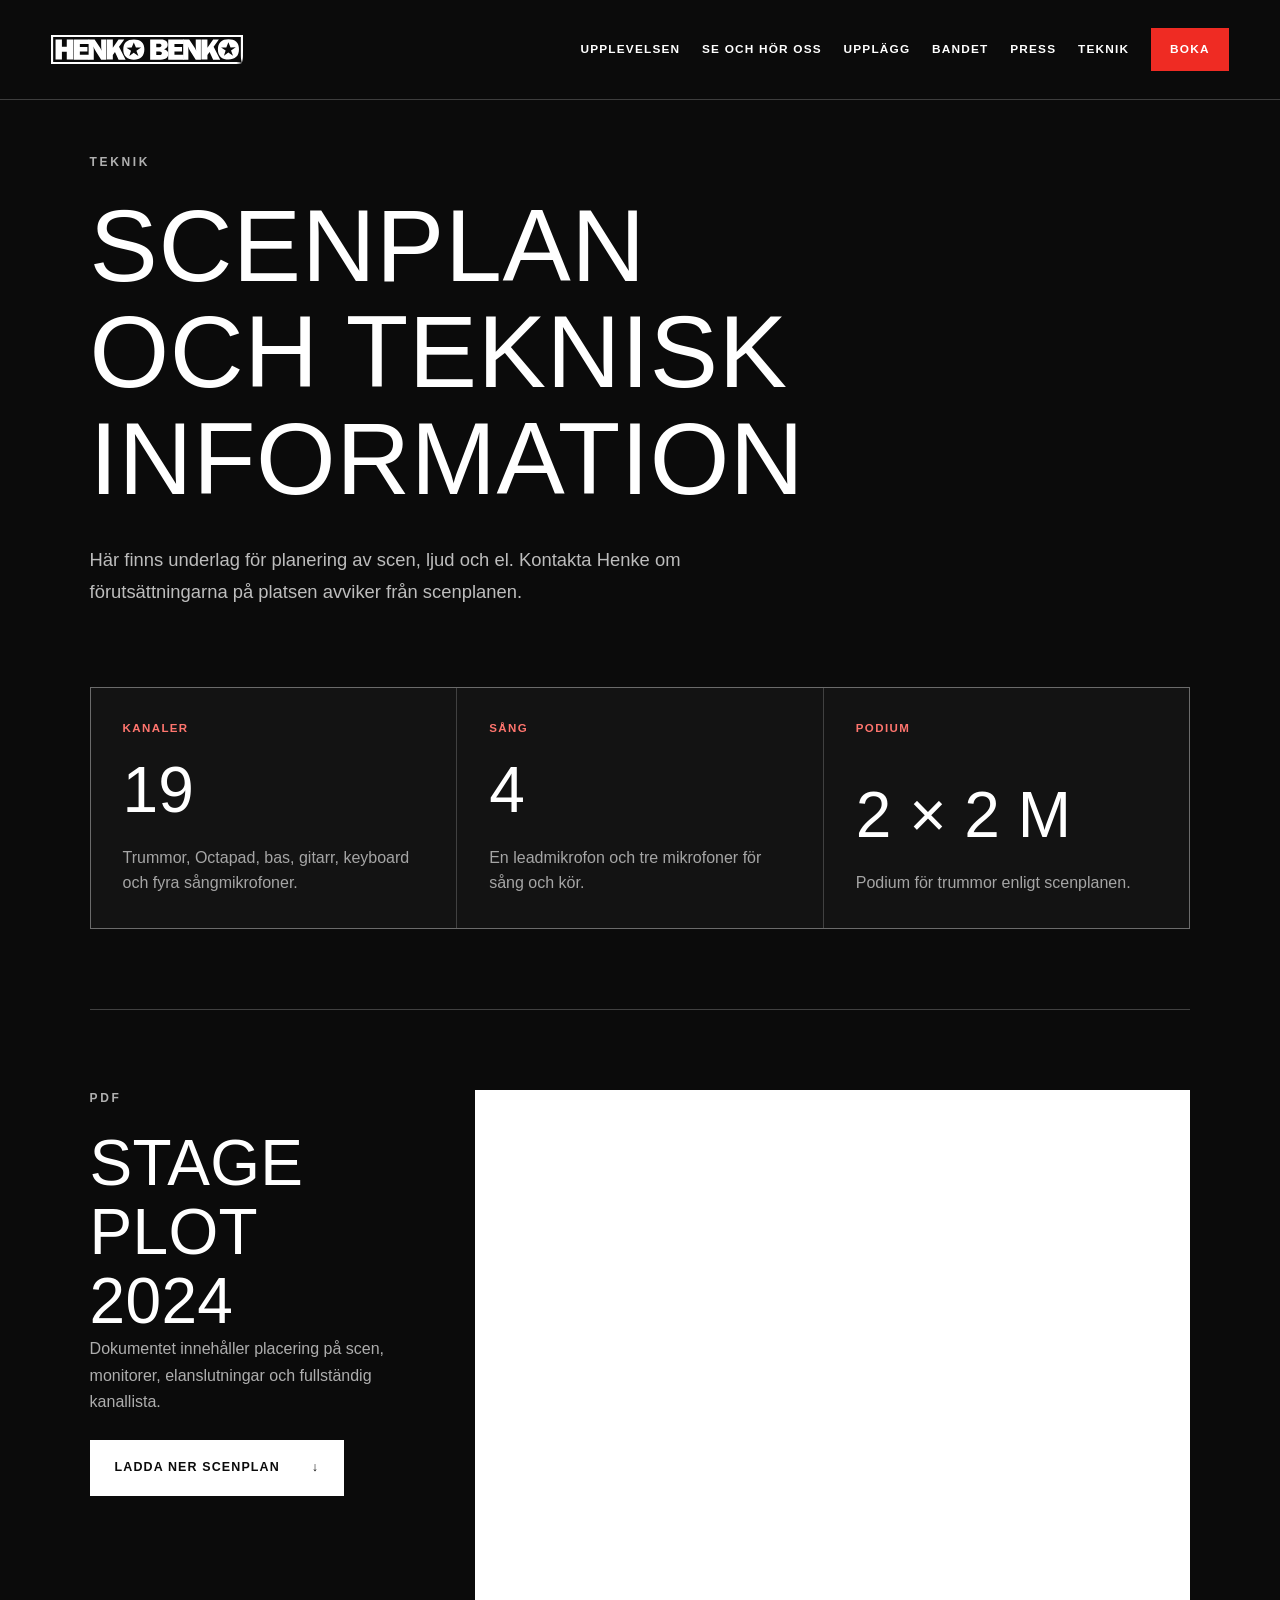
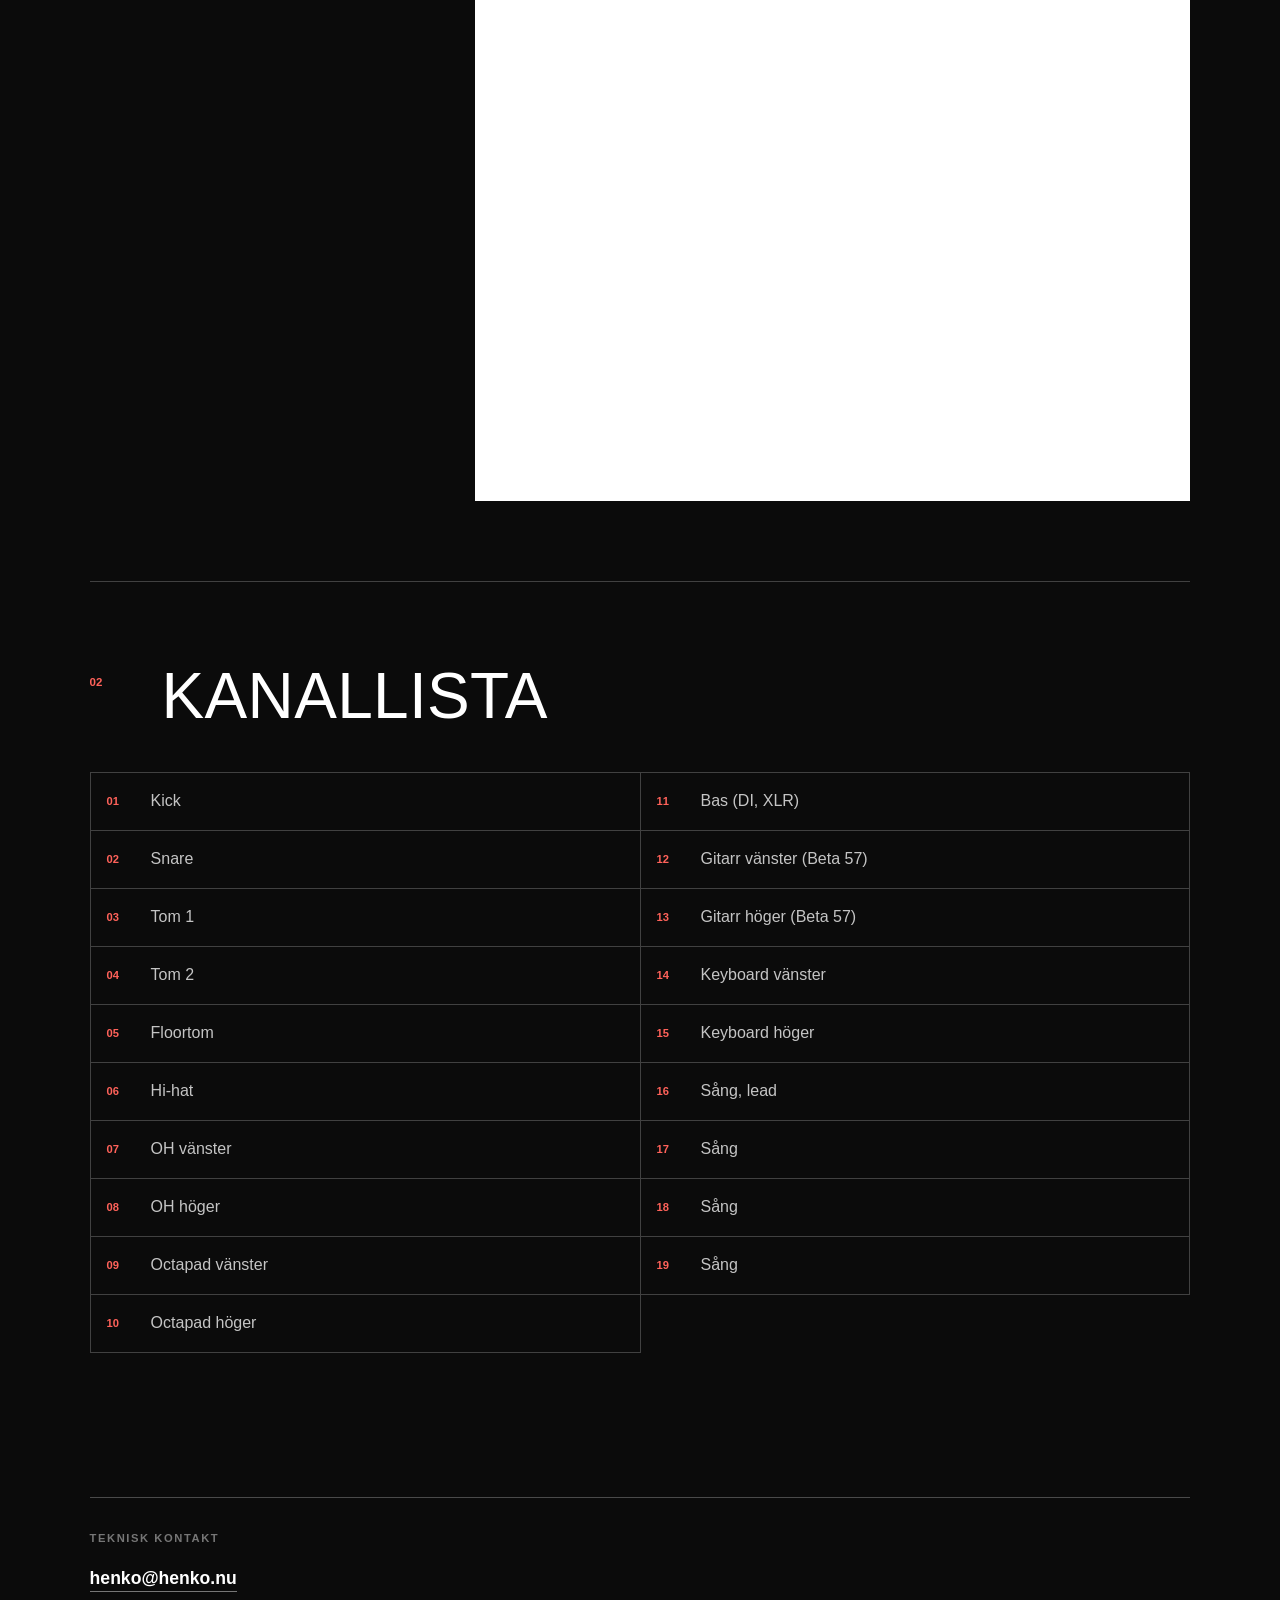
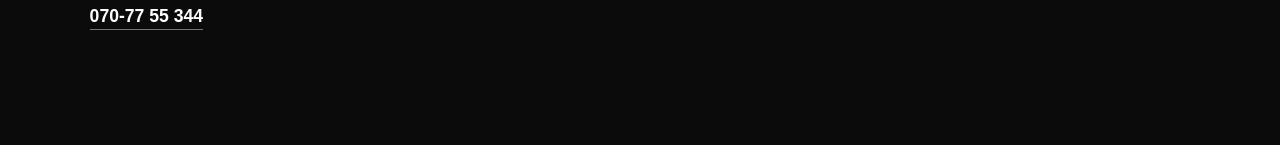
<file: teknik/index.html>
<!DOCTYPE html><html lang="sv"><head><meta charSet="utf-8"/><meta name="viewport" content="width=device-width, initial-scale=1"/><link rel="preload" as="image" href="/logo/HenkoBenko_Logo_Vit.svg"/><link rel="stylesheet" href="/_next/static/chunks/14hz1ar7f6w5l.css" data-precedence="next"/><link rel="preload" as="script" fetchPriority="low" href="/_next/static/chunks/15xrurgzs99gv.js"/><script src="/_next/static/chunks/0dgq26a5_oy.a.js" async=""></script><script src="/_next/static/chunks/07lhk_q6pmm3r.js" async=""></script><script src="/_next/static/chunks/0au83~zq0~0pf.js" async=""></script><script src="/_next/static/chunks/turbopack-07ur8f85nectq.js" async=""></script><script src="/_next/static/chunks/01xlw8hd842-c.js" async=""></script><script src="/_next/static/chunks/0d3shmwh5_nmn.js" async=""></script><script src="/_next/static/chunks/0y19911b0pr7n.js" async=""></script><script async="" src="https://www.googletagmanager.com/gtag/js?id=G-TPQMND32ZZ"></script><title>Teknisk information | Henko Benko</title><meta name="description" content="Scenplan, kanallista och teknisk information för Henko Benko."/><link rel="manifest" href="/favicon/manifest.json"/><meta name="codex-preview" content="development"/><meta name="msapplication-TileColor" content="#0b0b0b"/><meta name="msapplication-TileImage" content="/favicon/ms-icon-144x144.png"/><meta name="msapplication-config" content="/favicon/browserconfig.xml"/><meta property="og:title" content="Henko Benko | Välspelat, publiknära och fullt av energi"/><meta property="og:description" content="Ett rutinerat partyband från Västerås som läser av publiken och anpassar låtvalet under kvällen."/><meta property="og:url" content="https://henko.nu/"/><meta property="og:site_name" content="Henko Benko"/><meta property="og:locale" content="sv_SE"/><meta property="og:image" content="https://henko.nu/images/Henko-Benko-Gruppbild.jpg"/><meta property="og:image:width" content="1200"/><meta property="og:image:height" content="1026"/><meta property="og:image:alt" content="Henko Benko"/><meta property="og:type" content="website"/><meta name="twitter:card" content="summary_large_image"/><meta name="twitter:title" content="Henko Benko | Partyband från Västerås"/><meta name="twitter:description" content="Välspelat, publiknära och fullt av energi."/><meta name="twitter:image" content="https://henko.nu/images/Henko-Benko-Gruppbild.jpg"/><link rel="shortcut icon" href="/favicon/favicon.ico"/><link rel="icon" href="/favicon/favicon.ico"/><link rel="icon" href="/favicon/favicon-16x16.png" sizes="16x16" type="image/png"/><link rel="icon" href="/favicon/favicon-32x32.png" sizes="32x32" type="image/png"/><link rel="icon" href="/favicon/favicon-96x96.png" sizes="96x96" type="image/png"/><link rel="apple-touch-icon" href="/favicon/apple-icon-57x57.png" sizes="57x57" type="image/png"/><link rel="apple-touch-icon" href="/favicon/apple-icon-60x60.png" sizes="60x60" type="image/png"/><link rel="apple-touch-icon" href="/favicon/apple-icon-72x72.png" sizes="72x72" type="image/png"/><link rel="apple-touch-icon" href="/favicon/apple-icon-76x76.png" sizes="76x76" type="image/png"/><link rel="apple-touch-icon" href="/favicon/apple-icon-114x114.png" sizes="114x114" type="image/png"/><link rel="apple-touch-icon" href="/favicon/apple-icon-120x120.png" sizes="120x120" type="image/png"/><link rel="apple-touch-icon" href="/favicon/apple-icon-144x144.png" sizes="144x144" type="image/png"/><link rel="apple-touch-icon" href="/favicon/apple-icon-152x152.png" sizes="152x152" type="image/png"/><link rel="apple-touch-icon" href="/favicon/apple-icon-180x180.png" sizes="180x180" type="image/png"/><script>
      window.dataLayer = window.dataLayer || [];
      function gtag(){dataLayer.push(arguments);}
      gtag('js', new Date());
      gtag('config', 'G-TPQMND32ZZ');
    </script><script src="/_next/static/chunks/03~yq9q893hmn.js" noModule=""></script></head><body><div hidden=""><!--$--><!--/$--></div><main class="press-page technical-page"><header class="site-header sticky-header"><a class="brand" aria-label="Henko Benko, startsida" href="/"><img src="/logo/HenkoBenko_Logo_Vit.svg" alt="Henko Benko"/></a><nav class="desktop-nav" aria-label="Huvudmeny"><a href="/#upplevelsen">Upplevelsen</a><a href="/#video">Se och hör oss</a><a href="/#upplagg">Upplägg</a><a href="/#bandet">Bandet</a><a href="/press/">Press</a><a href="/teknik/">Teknik</a><a class="nav-cta" href="/#kontakt">Boka</a></nav><details class="mobile-menu"><summary aria-label="Öppna meny"><span></span><span></span><span></span></summary><nav aria-label="Mobilmeny"><a href="/#upplevelsen">Upplevelsen</a><a href="/#video">Se och hör oss</a><a href="/#upplagg">Upplägg</a><a href="/#bandet">Bandet</a><a href="/press/">Press</a><a href="/teknik/">Teknik</a><a href="/#kontakt">Bokningsförfrågan</a></nav></details></header><div class="press-main"><p class="section-label light">Teknik</p><h1>Scenplan och teknisk information</h1><p class="press-lead">Här finns underlag för planering av scen, ljud och el. Kontakta Henke om förutsättningarna på platsen avviker från scenplanen.</p><section class="tech-overview"><article><span>Kanaler</span><strong>19</strong><p>Trummor, Octapad, bas, gitarr, keyboard och fyra sångmikrofoner.</p></article><article><span>Sång</span><strong>4</strong><p>En leadmikrofon och tre mikrofoner för sång och kör.</p></article><article><span>Podium</span><strong>2 × 2 m</strong><p>Podium för trummor enligt scenplanen.</p></article></section><section class="tech-document" aria-labelledby="scenplan"><div><p class="section-label light">PDF</p><h2 id="scenplan">Stage plot 2024</h2><p>Dokumentet innehåller placering på scen, monitorer, elanslutningar och fullständig kanallista.</p><a class="button primary" href="/press/HenkoBenko_Stage_Plot2024.pdf" download="">Ladda ner scenplan <span aria-hidden="true">↓</span></a></div><object data="/press/HenkoBenko_Stage_Plot2024.pdf" type="application/pdf" aria-label="Förhandsvisning av Henko Benkos scenplan"><p>Din webbläsare kan inte visa PDF-filen. <a href="/press/HenkoBenko_Stage_Plot2024.pdf">Ladda ner scenplanen här.</a></p></object></section><section class="channel-section" aria-labelledby="kanallista"><div class="press-section-heading"><p>02</p><h2 id="kanallista">Kanallista</h2></div><ol><li><span>01</span>Kick</li><li><span>02</span>Snare</li><li><span>03</span>Tom 1</li><li><span>04</span>Tom 2</li><li><span>05</span>Floortom</li><li><span>06</span>Hi-hat</li><li><span>07</span>OH vänster</li><li><span>08</span>OH höger</li><li><span>09</span>Octapad vänster</li><li><span>10</span>Octapad höger</li><li><span>11</span>Bas (DI, XLR)</li><li><span>12</span>Gitarr vänster (Beta 57)</li><li><span>13</span>Gitarr höger (Beta 57)</li><li><span>14</span>Keyboard vänster</li><li><span>15</span>Keyboard höger</li><li><span>16</span>Sång, lead</li><li><span>17</span>Sång</li><li><span>18</span>Sång</li><li><span>19</span>Sång</li></ol></section><div class="press-contact"><p>Teknisk kontakt</p><a href="mailto:henko@henko.nu">henko@henko.nu</a><a href="tel:+46707755344">070-77 55 344</a></div></div></main><!--$--><!--/$--><script src="/_next/static/chunks/15xrurgzs99gv.js" id="_R_" async=""></script><script>(self.__next_f=self.__next_f||[]).push([0])</script><script>self.__next_f.push([1,"1:\"$Sreact.fragment\"\n2:I[39756,[\"/_next/static/chunks/01xlw8hd842-c.js\",\"/_next/static/chunks/0d3shmwh5_nmn.js\"],\"default\"]\n3:I[37457,[\"/_next/static/chunks/01xlw8hd842-c.js\",\"/_next/static/chunks/0d3shmwh5_nmn.js\"],\"default\"]\n4:I[60426,[\"/_next/static/chunks/01xlw8hd842-c.js\",\"/_next/static/chunks/0d3shmwh5_nmn.js\",\"/_next/static/chunks/0y19911b0pr7n.js\"],\"default\"]\nb:I[68027,[\"/_next/static/chunks/01xlw8hd842-c.js\",\"/_next/static/chunks/0d3shmwh5_nmn.js\"],\"default\",1]\n:HL[\"/_next/static/chunks/14hz1ar7f6w5l.css\",\"style\"]\n"])</script><script>self.__next_f.push([1,"0:{\"P\":null,\"c\":[\"\",\"teknik\",\"\"],\"q\":\"\",\"i\":false,\"f\":[[[\"\",{\"children\":[\"teknik\",{\"children\":[\"__PAGE__\",{}]}]},\"$undefined\",\"$undefined\",16],[[\"$\",\"$1\",\"c\",{\"children\":[[[\"$\",\"link\",\"0\",{\"rel\":\"stylesheet\",\"href\":\"/_next/static/chunks/14hz1ar7f6w5l.css\",\"precedence\":\"next\",\"crossOrigin\":\"$undefined\",\"nonce\":\"$undefined\"}],[\"$\",\"script\",\"script-0\",{\"src\":\"/_next/static/chunks/01xlw8hd842-c.js\",\"async\":true,\"nonce\":\"$undefined\"}],[\"$\",\"script\",\"script-1\",{\"src\":\"/_next/static/chunks/0d3shmwh5_nmn.js\",\"async\":true,\"nonce\":\"$undefined\"}]],[\"$\",\"html\",null,{\"lang\":\"sv\",\"children\":[[\"$\",\"head\",null,{\"children\":[[\"$\",\"script\",null,{\"async\":true,\"src\":\"https://www.googletagmanager.com/gtag/js?id=G-TPQMND32ZZ\"}],[\"$\",\"script\",null,{\"dangerouslySetInnerHTML\":{\"__html\":\"\\n      window.dataLayer = window.dataLayer || [];\\n      function gtag(){dataLayer.push(arguments);}\\n      gtag('js', new Date());\\n      gtag('config', 'G-TPQMND32ZZ');\\n    \"}}]]}],[\"$\",\"body\",null,{\"children\":[\"$\",\"$L2\",null,{\"parallelRouterKey\":\"children\",\"error\":\"$undefined\",\"errorStyles\":\"$undefined\",\"errorScripts\":\"$undefined\",\"template\":[\"$\",\"$L3\",null,{}],\"templateStyles\":\"$undefined\",\"templateScripts\":\"$undefined\",\"notFound\":[[[\"$\",\"title\",null,{\"children\":\"404: This page could not be found.\"}],[\"$\",\"div\",null,{\"style\":{\"fontFamily\":\"system-ui,\\\"Segoe UI\\\",Roboto,Helvetica,Arial,sans-serif,\\\"Apple Color Emoji\\\",\\\"Segoe UI Emoji\\\"\",\"height\":\"100vh\",\"textAlign\":\"center\",\"display\":\"flex\",\"flexDirection\":\"column\",\"alignItems\":\"center\",\"justifyContent\":\"center\"},\"children\":[\"$\",\"div\",null,{\"children\":[[\"$\",\"style\",null,{\"dangerouslySetInnerHTML\":{\"__html\":\"body{color:#000;background:#fff;margin:0}.next-error-h1{border-right:1px solid rgba(0,0,0,.3)}@media (prefers-color-scheme:dark){body{color:#fff;background:#000}.next-error-h1{border-right:1px solid rgba(255,255,255,.3)}}\"}}],[\"$\",\"h1\",null,{\"className\":\"next-error-h1\",\"style\":{\"display\":\"inline-block\",\"margin\":\"0 20px 0 0\",\"padding\":\"0 23px 0 0\",\"fontSize\":24,\"fontWeight\":500,\"verticalAlign\":\"top\",\"lineHeight\":\"49px\"},\"children\":404}],[\"$\",\"div\",null,{\"style\":{\"display\":\"inline-block\"},\"children\":[\"$\",\"h2\",null,{\"style\":{\"fontSize\":14,\"fontWeight\":400,\"lineHeight\":\"49px\",\"margin\":0},\"children\":\"This page could not be found.\"}]}]]}]}]],[]],\"forbidden\":\"$undefined\",\"unauthorized\":\"$undefined\"}]}]]}]]}],{\"children\":[[\"$\",\"$1\",\"c\",{\"children\":[null,[\"$\",\"$L2\",null,{\"parallelRouterKey\":\"children\",\"error\":\"$undefined\",\"errorStyles\":\"$undefined\",\"errorScripts\":\"$undefined\",\"template\":[\"$\",\"$L3\",null,{}],\"templateStyles\":\"$undefined\",\"templateScripts\":\"$undefined\",\"notFound\":\"$undefined\",\"forbidden\":\"$undefined\",\"unauthorized\":\"$undefined\"}]]}],{\"children\":[[\"$\",\"$1\",\"c\",{\"children\":[[\"$\",\"main\",null,{\"className\":\"press-page technical-page\",\"children\":[[\"$\",\"$L4\",null,{}],[\"$\",\"div\",null,{\"className\":\"press-main\",\"children\":[[\"$\",\"p\",null,{\"className\":\"section-label light\",\"children\":\"Teknik\"}],[\"$\",\"h1\",null,{\"children\":\"Scenplan och teknisk information\"}],[\"$\",\"p\",null,{\"className\":\"press-lead\",\"children\":\"Här finns underlag för planering av scen, ljud och el. Kontakta Henke om förutsättningarna på platsen avviker från scenplanen.\"}],[\"$\",\"section\",null,{\"className\":\"tech-overview\",\"children\":[[\"$\",\"article\",null,{\"children\":[[\"$\",\"span\",null,{\"children\":\"Kanaler\"}],[\"$\",\"strong\",null,{\"children\":\"19\"}],[\"$\",\"p\",null,{\"children\":\"Trummor, Octapad, bas, gitarr, keyboard och fyra sångmikrofoner.\"}]]}],[\"$\",\"article\",null,{\"children\":[[\"$\",\"span\",null,{\"children\":\"Sång\"}],[\"$\",\"strong\",null,{\"children\":\"4\"}],[\"$\",\"p\",null,{\"children\":\"En leadmikrofon och tre mikrofoner för sång och kör.\"}]]}],[\"$\",\"article\",null,{\"children\":[[\"$\",\"span\",null,{\"children\":\"Podium\"}],[\"$\",\"strong\",null,{\"children\":\"2 × 2 m\"}],[\"$\",\"p\",null,{\"children\":\"Podium för trummor enligt scenplanen.\"}]]}]]}],[\"$\",\"section\",null,{\"className\":\"tech-document\",\"aria-labelledby\":\"scenplan\",\"children\":[[\"$\",\"div\",null,{\"children\":[[\"$\",\"p\",null,{\"className\":\"section-label light\",\"children\":\"PDF\"}],[\"$\",\"h2\",null,{\"id\":\"scenplan\",\"children\":\"Stage plot 2024\"}],[\"$\",\"p\",null,{\"children\":\"Dokumentet innehåller placering på scen, monitorer, elanslutningar och fullständig kanallista.\"}],[\"$\",\"a\",null,{\"className\":\"button primary\",\"href\":\"/press/HenkoBenko_Stage_Plot2024.pdf\",\"download\":true,\"children\":[\"Ladda ner scenplan \",[\"$\",\"span\",null,{\"aria-hidden\":\"true\",\"children\":\"↓\"}]]}]]}],[\"$\",\"object\",null,{\"data\":\"/press/HenkoBenko_Stage_Plot2024.pdf\",\"type\":\"application/pdf\",\"aria-label\":\"Förhandsvisning av Henko Benkos scenplan\",\"children\":[\"$\",\"p\",null,{\"children\":[\"Din webbläsare kan inte visa PDF-filen. \",[\"$\",\"a\",null,{\"href\":\"/press/HenkoBenko_Stage_Plot2024.pdf\",\"children\":\"Ladda ner scenplanen här.\"}]]}]}]]}],\"$L5\",\"$L6\"]}]]}],[\"$L7\"],\"$L8\"]}],{},null,false,null]},null,false,\"$@9\"]},null,false,null],\"$La\",false]],\"m\":\"$undefined\",\"G\":[\"$b\",[\"$Lc\"]],\"S\":true,\"h\":null,\"s\":\"$undefined\",\"l\":\"$undefined\",\"p\":\"$undefined\",\"d\":\"$undefined\",\"b\":\"Xsb1zA-e9xLg8pDVZw9TY\"}\n"])</script><script>self.__next_f.push([1,"d:I[97367,[\"/_next/static/chunks/01xlw8hd842-c.js\",\"/_next/static/chunks/0d3shmwh5_nmn.js\"],\"OutletBoundary\"]\ne:\"$Sreact.suspense\"\n11:I[97367,[\"/_next/static/chunks/01xlw8hd842-c.js\",\"/_next/static/chunks/0d3shmwh5_nmn.js\"],\"ViewportBoundary\"]\n13:I[97367,[\"/_next/static/chunks/01xlw8hd842-c.js\",\"/_next/static/chunks/0d3shmwh5_nmn.js\"],\"MetadataBoundary\"]\n"])</script><script>self.__next_f.push([1,"5:[\"$\",\"section\",null,{\"className\":\"channel-section\",\"aria-labelledby\":\"kanallista\",\"children\":[[\"$\",\"div\",null,{\"className\":\"press-section-heading\",\"children\":[[\"$\",\"p\",null,{\"children\":\"02\"}],[\"$\",\"h2\",null,{\"id\":\"kanallista\",\"children\":\"Kanallista\"}]]}],[\"$\",\"ol\",null,{\"children\":[[\"$\",\"li\",\"Kick0\",{\"children\":[[\"$\",\"span\",null,{\"children\":\"01\"}],\"Kick\"]}],[\"$\",\"li\",\"Snare1\",{\"children\":[[\"$\",\"span\",null,{\"children\":\"02\"}],\"Snare\"]}],[\"$\",\"li\",\"Tom 12\",{\"children\":[[\"$\",\"span\",null,{\"children\":\"03\"}],\"Tom 1\"]}],[\"$\",\"li\",\"Tom 23\",{\"children\":[[\"$\",\"span\",null,{\"children\":\"04\"}],\"Tom 2\"]}],[\"$\",\"li\",\"Floortom4\",{\"children\":[[\"$\",\"span\",null,{\"children\":\"05\"}],\"Floortom\"]}],[\"$\",\"li\",\"Hi-hat5\",{\"children\":[[\"$\",\"span\",null,{\"children\":\"06\"}],\"Hi-hat\"]}],[\"$\",\"li\",\"OH vänster6\",{\"children\":[[\"$\",\"span\",null,{\"children\":\"07\"}],\"OH vänster\"]}],[\"$\",\"li\",\"OH höger7\",{\"children\":[[\"$\",\"span\",null,{\"children\":\"08\"}],\"OH höger\"]}],[\"$\",\"li\",\"Octapad vänster8\",{\"children\":[[\"$\",\"span\",null,{\"children\":\"09\"}],\"Octapad vänster\"]}],[\"$\",\"li\",\"Octapad höger9\",{\"children\":[[\"$\",\"span\",null,{\"children\":\"10\"}],\"Octapad höger\"]}],[\"$\",\"li\",\"Bas (DI, XLR)10\",{\"children\":[[\"$\",\"span\",null,{\"children\":\"11\"}],\"Bas (DI, XLR)\"]}],[\"$\",\"li\",\"Gitarr vänster (Beta 57)11\",{\"children\":[[\"$\",\"span\",null,{\"children\":\"12\"}],\"Gitarr vänster (Beta 57)\"]}],[\"$\",\"li\",\"Gitarr höger (Beta 57)12\",{\"children\":[[\"$\",\"span\",null,{\"children\":\"13\"}],\"Gitarr höger (Beta 57)\"]}],[\"$\",\"li\",\"Keyboard vänster13\",{\"children\":[[\"$\",\"span\",null,{\"children\":\"14\"}],\"Keyboard vänster\"]}],[\"$\",\"li\",\"Keyboard höger14\",{\"children\":[[\"$\",\"span\",null,{\"children\":\"15\"}],\"Keyboard höger\"]}],[\"$\",\"li\",\"Sång, lead15\",{\"children\":[[\"$\",\"span\",null,{\"children\":\"16\"}],\"Sång, lead\"]}],[\"$\",\"li\",\"Sång16\",{\"children\":[[\"$\",\"span\",null,{\"children\":\"17\"}],\"Sång\"]}],[\"$\",\"li\",\"Sång17\",{\"children\":[[\"$\",\"span\",null,{\"children\":\"18\"}],\"Sång\"]}],[\"$\",\"li\",\"Sång18\",{\"children\":[[\"$\",\"span\",null,{\"children\":\"19\"}],\"Sång\"]}]]}]]}]\n"])</script><script>self.__next_f.push([1,"6:[\"$\",\"div\",null,{\"className\":\"press-contact\",\"children\":[[\"$\",\"p\",null,{\"children\":\"Teknisk kontakt\"}],[\"$\",\"a\",null,{\"href\":\"mailto:henko@henko.nu\",\"children\":\"henko@henko.nu\"}],[\"$\",\"a\",null,{\"href\":\"tel:+46707755344\",\"children\":\"070-77 55 344\"}]]}]\n7:[\"$\",\"script\",\"script-0\",{\"src\":\"/_next/static/chunks/0y19911b0pr7n.js\",\"async\":true,\"nonce\":\"$undefined\"}]\n8:[\"$\",\"$Ld\",null,{\"children\":[\"$\",\"$e\",null,{\"name\":\"Next.MetadataOutlet\",\"children\":\"$@f\"}]}]\n10:[]\n9:\"$W10\"\na:[\"$\",\"$1\",\"h\",{\"children\":[null,[\"$\",\"$L11\",null,{\"children\":\"$L12\"}],[\"$\",\"div\",null,{\"hidden\":true,\"children\":[\"$\",\"$L13\",null,{\"children\":[\"$\",\"$e\",null,{\"name\":\"Next.Metadata\",\"children\":\"$L14\"}]}]}],null]}]\nc:[\"$\",\"link\",\"0\",{\"rel\":\"stylesheet\",\"href\":\"/_next/static/chunks/14hz1ar7f6w5l.css\",\"precedence\":\"next\",\"crossOrigin\":\"$undefined\",\"nonce\":\"$undefined\"}]\n"])</script><script>self.__next_f.push([1,"12:[[\"$\",\"meta\",\"0\",{\"charSet\":\"utf-8\"}],[\"$\",\"meta\",\"1\",{\"name\":\"viewport\",\"content\":\"width=device-width, initial-scale=1\"}]]\n"])</script><script>self.__next_f.push([1,"15:I[27201,[\"/_next/static/chunks/01xlw8hd842-c.js\",\"/_next/static/chunks/0d3shmwh5_nmn.js\"],\"IconMark\"]\nf:null\n"])</script><script>self.__next_f.push([1,"14:[[\"$\",\"title\",\"0\",{\"children\":\"Teknisk information | Henko Benko\"}],[\"$\",\"meta\",\"1\",{\"name\":\"description\",\"content\":\"Scenplan, kanallista och teknisk information för Henko Benko.\"}],[\"$\",\"link\",\"2\",{\"rel\":\"manifest\",\"href\":\"/favicon/manifest.json\",\"crossOrigin\":\"$undefined\"}],[\"$\",\"meta\",\"3\",{\"name\":\"codex-preview\",\"content\":\"development\"}],[\"$\",\"meta\",\"4\",{\"name\":\"msapplication-TileColor\",\"content\":\"#0b0b0b\"}],[\"$\",\"meta\",\"5\",{\"name\":\"msapplication-TileImage\",\"content\":\"/favicon/ms-icon-144x144.png\"}],[\"$\",\"meta\",\"6\",{\"name\":\"msapplication-config\",\"content\":\"/favicon/browserconfig.xml\"}],[\"$\",\"meta\",\"7\",{\"property\":\"og:title\",\"content\":\"Henko Benko | Välspelat, publiknära och fullt av energi\"}],[\"$\",\"meta\",\"8\",{\"property\":\"og:description\",\"content\":\"Ett rutinerat partyband från Västerås som läser av publiken och anpassar låtvalet under kvällen.\"}],[\"$\",\"meta\",\"9\",{\"property\":\"og:url\",\"content\":\"https://henko.nu/\"}],[\"$\",\"meta\",\"10\",{\"property\":\"og:site_name\",\"content\":\"Henko Benko\"}],[\"$\",\"meta\",\"11\",{\"property\":\"og:locale\",\"content\":\"sv_SE\"}],[\"$\",\"meta\",\"12\",{\"property\":\"og:image\",\"content\":\"https://henko.nu/images/Henko-Benko-Gruppbild.jpg\"}],[\"$\",\"meta\",\"13\",{\"property\":\"og:image:width\",\"content\":\"1200\"}],[\"$\",\"meta\",\"14\",{\"property\":\"og:image:height\",\"content\":\"1026\"}],[\"$\",\"meta\",\"15\",{\"property\":\"og:image:alt\",\"content\":\"Henko Benko\"}],[\"$\",\"meta\",\"16\",{\"property\":\"og:type\",\"content\":\"website\"}],[\"$\",\"meta\",\"17\",{\"name\":\"twitter:card\",\"content\":\"summary_large_image\"}],[\"$\",\"meta\",\"18\",{\"name\":\"twitter:title\",\"content\":\"Henko Benko | Partyband från Västerås\"}],[\"$\",\"meta\",\"19\",{\"name\":\"twitter:description\",\"content\":\"Välspelat, publiknära och fullt av energi.\"}],[\"$\",\"meta\",\"20\",{\"name\":\"twitter:image\",\"content\":\"https://henko.nu/images/Henko-Benko-Gruppbild.jpg\"}],[\"$\",\"link\",\"21\",{\"rel\":\"shortcut icon\",\"href\":\"/favicon/favicon.ico\"}],[\"$\",\"link\",\"22\",{\"rel\":\"icon\",\"href\":\"/favicon/favicon.ico\"}],[\"$\",\"link\",\"23\",{\"rel\":\"icon\",\"href\":\"/favicon/favicon-16x16.png\",\"sizes\":\"16x16\",\"type\":\"image/png\"}],[\"$\",\"link\",\"24\",{\"rel\":\"icon\",\"href\":\"/favicon/favicon-32x32.png\",\"sizes\":\"32x32\",\"type\":\"image/png\"}],[\"$\",\"link\",\"25\",{\"rel\":\"icon\",\"href\":\"/favicon/favicon-96x96.png\",\"sizes\":\"96x96\",\"type\":\"image/png\"}],[\"$\",\"link\",\"26\",{\"rel\":\"apple-touch-icon\",\"href\":\"/favicon/apple-icon-57x57.png\",\"sizes\":\"57x57\",\"type\":\"image/png\"}],[\"$\",\"link\",\"27\",{\"rel\":\"apple-touch-icon\",\"href\":\"/favicon/apple-icon-60x60.png\",\"sizes\":\"60x60\",\"type\":\"image/png\"}],[\"$\",\"link\",\"28\",{\"rel\":\"apple-touch-icon\",\"href\":\"/favicon/apple-icon-72x72.png\",\"sizes\":\"72x72\",\"type\":\"image/png\"}],[\"$\",\"link\",\"29\",{\"rel\":\"apple-touch-icon\",\"href\":\"/favicon/apple-icon-76x76.png\",\"sizes\":\"76x76\",\"type\":\"image/png\"}],[\"$\",\"link\",\"30\",{\"rel\":\"apple-touch-icon\",\"href\":\"/favicon/apple-icon-114x114.png\",\"sizes\":\"114x114\",\"type\":\"image/png\"}],[\"$\",\"link\",\"31\",{\"rel\":\"apple-touch-icon\",\"href\":\"/favicon/apple-icon-120x120.png\",\"sizes\":\"120x120\",\"type\":\"image/png\"}],[\"$\",\"link\",\"32\",{\"rel\":\"apple-touch-icon\",\"href\":\"/favicon/apple-icon-144x144.png\",\"sizes\":\"144x144\",\"type\":\"image/png\"}],[\"$\",\"link\",\"33\",{\"rel\":\"apple-touch-icon\",\"href\":\"/favicon/apple-icon-152x152.png\",\"sizes\":\"152x152\",\"type\":\"image/png\"}],[\"$\",\"link\",\"34\",{\"rel\":\"apple-touch-icon\",\"href\":\"/favicon/apple-icon-180x180.png\",\"sizes\":\"180x180\",\"type\":\"image/png\"}],[\"$\",\"$L15\",\"35\",{}]]\n"])</script></body></html>
</file>
<file: _next/static/chunks/14hz1ar7f6w5l.css>
@layer theme{:root,:host{--font-sans:ui-sans-serif, system-ui, sans-serif, "Apple Color Emoji", "Segoe UI Emoji", "Segoe UI Symbol", "Noto Color Emoji";--font-mono:ui-monospace, SFMono-Regular, Menlo, Monaco, Consolas, "Liberation Mono", "Courier New", monospace;--spacing:.25rem;--default-font-family:var(--font-sans);--default-mono-font-family:var(--font-mono)}}@layer base{*,:after,:before,::backdrop{box-sizing:border-box;border:0 solid;margin:0;padding:0}::file-selector-button{box-sizing:border-box;border:0 solid;margin:0;padding:0}html,:host{-webkit-text-size-adjust:100%;tab-size:4;line-height:1.5;font-family:var(--default-font-family,ui-sans-serif, system-ui, sans-serif, "Apple Color Emoji", "Segoe UI Emoji", "Segoe UI Symbol", "Noto Color Emoji");font-feature-settings:var(--default-font-feature-settings,normal);font-variation-settings:var(--default-font-variation-settings,normal);-webkit-tap-highlight-color:transparent}hr{height:0;color:inherit;border-top-width:1px}abbr:where([title]){-webkit-text-decoration:underline dotted;text-decoration:underline dotted}h1,h2,h3,h4,h5,h6{font-size:inherit;font-weight:inherit}a{color:inherit;-webkit-text-decoration:inherit;-webkit-text-decoration:inherit;-webkit-text-decoration:inherit;-webkit-text-decoration:inherit;text-decoration:inherit}b,strong{font-weight:bolder}code,kbd,samp,pre{font-family:var(--default-mono-font-family,ui-monospace, SFMono-Regular, Menlo, Monaco, Consolas, "Liberation Mono", "Courier New", monospace);font-feature-settings:var(--default-mono-font-feature-settings,normal);font-variation-settings:var(--default-mono-font-variation-settings,normal);font-size:1em}small{font-size:80%}sub,sup{vertical-align:baseline;font-size:75%;line-height:0;position:relative}sub{bottom:-.25em}sup{top:-.5em}table{text-indent:0;border-color:inherit;border-collapse:collapse}:-moz-focusring{outline:auto}progress{vertical-align:baseline}summary{display:list-item}ol,ul,menu{list-style:none}img,svg,video,canvas,audio,iframe,embed,object{vertical-align:middle;display:block}img,video{max-width:100%;height:auto}button,input,select,optgroup,textarea{font:inherit;font-feature-settings:inherit;font-variation-settings:inherit;letter-spacing:inherit;color:inherit;opacity:1;background-color:#0000;border-radius:0}::file-selector-button{font:inherit;font-feature-settings:inherit;font-variation-settings:inherit;letter-spacing:inherit;color:inherit;opacity:1;background-color:#0000;border-radius:0}:where(select:is([multiple],[size])) optgroup{font-weight:bolder}:where(select:is([multiple],[size])) optgroup option{padding-inline-start:20px}::file-selector-button{margin-inline-end:4px}::placeholder{opacity:1}@supports (not ((-webkit-appearance:-apple-pay-button))) or (contain-intrinsic-size:1px){::placeholder{color:currentColor}@supports (color:color-mix(in lab, red, red)){::placeholder{color:color-mix(in oklab, currentcolor 50%, transparent)}}}textarea{resize:vertical}::-webkit-search-decoration{-webkit-appearance:none}::-webkit-date-and-time-value{min-height:1lh;text-align:inherit}::-webkit-datetime-edit{display:inline-flex}::-webkit-datetime-edit-fields-wrapper{padding:0}::-webkit-datetime-edit{padding-block:0}::-webkit-datetime-edit-year-field{padding-block:0}::-webkit-datetime-edit-month-field{padding-block:0}::-webkit-datetime-edit-day-field{padding-block:0}::-webkit-datetime-edit-hour-field{padding-block:0}::-webkit-datetime-edit-minute-field{padding-block:0}::-webkit-datetime-edit-second-field{padding-block:0}::-webkit-datetime-edit-millisecond-field{padding-block:0}::-webkit-datetime-edit-meridiem-field{padding-block:0}::-webkit-calendar-picker-indicator{line-height:1}:-moz-ui-invalid{box-shadow:none}button,input:where([type=button],[type=reset],[type=submit]){appearance:button}::file-selector-button{appearance:button}::-webkit-inner-spin-button{height:auto}::-webkit-outer-spin-button{height:auto}[hidden]:where(:not([hidden=until-found])){display:none!important}}@layer components;@layer utilities{.visible{visibility:visible}.relative{position:relative}.start{inset-inline-start:var(--spacing)}.container{width:100%}@media (min-width:40rem){.container{max-width:40rem}}@media (min-width:48rem){.container{max-width:48rem}}@media (min-width:64rem){.container{max-width:64rem}}@media (min-width:80rem){.container{max-width:80rem}}@media (min-width:96rem){.container{max-width:96rem}}.hidden{display:none}.table{display:table}}:root{--ink:#0b0b0b;--paper:#f1efe9;--white:#fff;--red:#ef2b23;--muted:#6d6a65;--line:#c9c5bd}*{box-sizing:border-box}html{scroll-behavior:smooth;max-width:100%;overflow-x:clip}body{background:var(--paper);width:100%;max-width:100%;color:var(--ink);margin:0;font-family:Arial,Helvetica,sans-serif;overflow-x:clip}main,header,section,footer{max-width:100%}a{color:inherit;text-decoration:none}img,video{max-width:100%;display:block}button,input,textarea,select{font:inherit}button,a,summary{-webkit-tap-highlight-color:transparent}.sr-only{clip:rect(0,0,0,0);white-space:nowrap;border:0;width:1px;height:1px;margin:-1px;padding:0;position:absolute;overflow:hidden}.site-header{z-index:30;color:#fff;border-bottom:1px solid #ffffff36;justify-content:space-between;align-items:center;height:100px;padding:0 4vw;display:flex;position:absolute;inset:0 0 auto}.sticky-header{transition:height .25s,background-color .25s,border-color .25s,box-shadow .25s,-webkit-backdrop-filter .25s,backdrop-filter .25s;position:fixed}.sticky-header .brand img{transition:width .25s}.sticky-header.is-scrolled{-webkit-backdrop-filter:blur(12px);backdrop-filter:blur(12px);background:#090909e8;border-bottom-color:#ffffff24;height:76px;box-shadow:0 8px 28px #0005}.sticky-header.is-scrolled .brand img{width:clamp(170px,13vw,220px)}.brand{flex:none}.brand img{width:clamp(190px,15vw,260px);height:auto}.desktop-nav{letter-spacing:.1em;text-transform:uppercase;align-items:center;gap:clamp(1rem,1.7vw,2rem);font-size:.74rem;font-weight:800;display:flex}.desktop-nav a{transition:opacity .2s}.desktop-nav a:hover{opacity:.65}.nav-cta{background:var(--red);padding:.8rem 1.2rem}.mobile-menu{display:none;position:relative}.hero{color:#fff;background:#050505;align-items:center;min-height:max(820px,100svh);display:flex;position:relative;overflow:hidden}.hero video{object-fit:cover;width:100%;height:100%;position:absolute;inset:0}.hero-shade{background:linear-gradient(90deg,#000e 0%,#0008 47%,#0003 100%),linear-gradient(#0000 52%,#000c 100%);position:absolute;inset:0}.hero-content{z-index:2;width:min(920px,78vw);margin:116px 0 112px 7vw;position:relative}.eyebrow,.section-label{letter-spacing:.22em;text-transform:uppercase;margin:0 0 1.4rem;font-size:.75rem;font-weight:900;line-height:1.4}.eyebrow{color:#fff}.section-label{color:var(--red)}.section-label.light{color:#ffffffad}.hero-logo{width:min(760px,66vw);margin:0 0 2.5rem;display:block}.hero-logo img{width:100%;height:auto}h1,h2{text-transform:uppercase;letter-spacing:.005em;text-wrap:balance;overflow-wrap:normal;font-family:Impact,Haettenschweiler,Arial Narrow Bold,Arial,sans-serif;font-weight:400}.hero h1{max-width:790px;margin:0;font-size:clamp(3.6rem,5.8vw,6.6rem);line-height:1.03}.hero-copy{color:#ffffffe0;max-width:700px;margin:1.8rem 0 0;font-size:clamp(1.05rem,1.45vw,1.3rem);line-height:1.6}.hero-actions{flex-wrap:wrap;gap:.8rem;margin-top:2rem;display:flex}.button{letter-spacing:.09em;text-transform:uppercase;border:1px solid #fffa;justify-content:space-between;align-items:center;gap:2rem;min-width:220px;min-height:56px;padding:0 1.5rem;font-size:.78rem;font-weight:900;transition:transform .2s,background .2s;display:inline-flex}.button:hover{transform:translateY(-2px)}.button.primary{color:var(--ink);background:#fff;border-color:#fff}.button.secondary:hover{background:#ffffff14}.hero-facts{z-index:3;letter-spacing:.14em;text-transform:uppercase;white-space:nowrap;background:#070707d9;border-top:1px solid #ffffff2e;justify-content:center;align-items:center;gap:clamp(1.1rem,2.2vw,2.4rem);min-height:66px;padding:1rem 4vw;font-size:.64rem;font-weight:900;display:flex;position:absolute;inset:auto 0 0}.hero-facts strong{color:#fff}.hero-facts span{color:#ffffffa8}.hero-facts span:before{content:"✦";color:var(--red);margin-right:clamp(1.1rem,2.2vw,2.4rem)}.section{padding:clamp(5.5rem,9vw,9rem) 7vw}.section[id]{scroll-margin-top:84px}h2{max-width:1050px;margin:0;font-size:clamp(3.6rem,6.1vw,7.2rem);line-height:1.04}h3{text-wrap:balance}.split-heading{grid-template-columns:minmax(0,1.25fr) minmax(300px,.75fr);align-items:start;gap:7vw;display:grid}.split-heading>*,.section-intro>*,.faq-layout>*,.contact>*,.member>*,.form-row>*{min-width:0}.body-copy{padding-top:.5rem}.body-copy p{color:#4d4a46;margin:0 0 1.35rem;font-size:1.05rem;line-height:1.75}.wide-photo{background:#111;height:min(62vw,760px);margin:clamp(3.5rem,7vw,7rem) 0 0;overflow:hidden}.wide-photo img{object-fit:cover;object-position:center;width:100%;height:100%}.dark-section{background:var(--ink);color:#fff}.section-intro{grid-template-columns:minmax(0,1.3fr) minmax(280px,.7fr);align-items:end;gap:7vw;display:grid}.section-intro>p{color:#ffffffb8;max-width:480px;margin:0 0 .5rem;font-size:1.1rem;line-height:1.65}.video-grid{grid-template-columns:repeat(2,1fr);gap:1.25rem;margin-top:4.5rem;display:grid}.video-card-main{grid-column:1/-1}.video-embed{aspect-ratio:16/9;background:#000;position:relative;overflow:hidden}.video-embed iframe{border:0;width:100%;height:100%;position:absolute;inset:0}.media-placeholder{aspect-ratio:16/9;background:repeating-linear-gradient(135deg,#1c1b19,#1c1b19 26px,#211f1c 26px 52px);border:1px dashed #ffffff72;flex-direction:column;justify-content:flex-end;padding:clamp(1.5rem,3vw,3.2rem);display:flex;position:relative;overflow:hidden}.media-placeholder:after{content:"▶";color:#fff;border:1px solid #ffffffa0;border-radius:50%;place-items:center;width:76px;height:76px;padding-left:.25rem;font-size:1.25rem;display:grid;position:absolute;top:50%;left:50%;transform:translate(-50%,-50%)}.media-placeholder>*{z-index:1;position:relative}.media-placeholder span{color:#ff756e;letter-spacing:.15em;text-transform:uppercase;margin-bottom:.7rem;font-size:.72rem;font-weight:900}.media-placeholder strong{text-transform:uppercase;max-width:700px;font-size:clamp(1.6rem,3.8vw,4rem);line-height:1.05}.media-placeholder small{color:#ffffffb0;max-width:690px;margin-top:.75rem;font-size:.95rem;line-height:1.45}.formats>h2{max-width:850px}.format-grid{background:var(--line);border:1px solid var(--line);grid-template-columns:repeat(2,1fr);gap:1px;margin-top:4.5rem;display:grid}.format-grid article{background:var(--paper);flex-direction:column;min-height:330px;padding:clamp(2rem,4vw,4rem);display:flex}.format-grid article.featured{background:var(--red);color:#fff}.format-grid span{color:var(--red);letter-spacing:.14em;font-size:.72rem;font-weight:900}.format-grid .featured span{color:#fff}.format-grid h3{text-transform:uppercase;margin:auto 0 1rem;font-size:clamp(1.6rem,2.6vw,2.8rem);line-height:1.05}.format-grid p{color:#56524d;max-width:620px;margin:0;font-size:1rem;line-height:1.65}.format-grid .featured p{color:#ffffffe0}.repertoire-section{background:var(--red);color:#fff}.repertoire-section .section-label{color:#fff}.light-copy p{color:#ffffffe0}.light-copy em{font-weight:700}.band-intro{align-items:start}.band-intro>p{color:#4d4a46;margin-top:.6rem}.member-grid{background:var(--line);border:1px solid var(--line);grid-template-columns:repeat(2,1fr);gap:1px;margin-top:5rem;display:grid}.member{background:var(--paper);grid-template-columns:minmax(145px,.72fr) minmax(0,1.28fr);min-height:390px;display:grid}.member figure{background:#111;min-height:100%;margin:0;overflow:hidden}.member img{object-fit:cover;filter:grayscale(18%);width:100%;height:100%}.member>div{flex-direction:column;justify-content:flex-end;padding:clamp(1.7rem,3vw,3rem);display:flex}.member h3{text-transform:uppercase;margin:0 0 .55rem;font-size:clamp(1.55rem,2.3vw,2.5rem);line-height:1.05}.member strong{color:var(--red);letter-spacing:.08em;text-transform:uppercase;font-size:.76rem;line-height:1.4}.member p{color:#55514c;margin:1.2rem 0 0;line-height:1.6}.references>h2{max-width:900px}.reference-grid{border-top:1px solid #ffffff42;border-left:1px solid #ffffff42;grid-template-columns:repeat(2,1fr);gap:0;margin-top:5rem;display:grid}.reference-grid article{border-bottom:1px solid #ffffff42;border-right:1px solid #ffffff42;min-height:330px;padding:clamp(2rem,4vw,4rem)}.reference-grid span{color:#ff625a;font-size:.72rem;font-weight:900}.reference-grid h3{text-transform:uppercase;margin:4rem 0 1rem;font-size:clamp(1.5rem,2.4vw,2.5rem);line-height:1.08}.reference-grid p{color:#ffffffb5;max-width:640px;margin:0;line-height:1.7}.faq-layout{grid-template-columns:minmax(0,.85fr) minmax(420px,1.15fr);align-items:start;gap:8vw;display:grid}.faq-layout h2{font-size:clamp(3.3rem,5.2vw,6rem)}.faq-list{border-top:1px solid var(--line)}.faq-list details{border-bottom:1px solid var(--line)}.faq-list summary{cursor:pointer;grid-template-columns:48px 1fr auto;align-items:center;gap:1rem;min-height:88px;font-weight:800;list-style:none;display:grid}.faq-list summary::-webkit-details-marker{display:none}.faq-list summary span{color:var(--red);font-size:.72rem}.faq-list summary b{font-size:1.5rem;font-weight:400;transition:transform .2s}.faq-list details[open] summary b{transform:rotate(45deg)}.faq-list details p{color:#55514c;margin:0;padding:0 2rem 2rem 4rem;line-height:1.7}.contact{background:var(--red);color:#fff;grid-template-columns:minmax(0,.85fr) minmax(440px,1.15fr);gap:8vw;display:grid}.contact .section-label{color:#fff}.contact-copy{align-self:start;position:sticky;top:2rem}.contact-copy h2{font-size:clamp(3.5rem,6vw,7rem)}.contact-copy>p:not(.section-label){color:#ffffffe0;max-width:580px;font-size:1.08rem;line-height:1.7}.direct-contact{flex-direction:column;align-items:flex-start;gap:.65rem;margin-top:3rem;display:flex}.direct-contact span{letter-spacing:.16em;text-transform:uppercase;margin-bottom:.35rem;font-size:.68rem;font-weight:900}.direct-contact a{border-bottom:1px solid #ffffffa8;width:fit-content;font-size:1.2rem;font-weight:700}.booking-form{color:var(--ink);background:#fff;padding:clamp(1.5rem,3.5vw,3.5rem)}.booking-form label{letter-spacing:.1em;text-transform:uppercase;flex-direction:column;gap:.55rem;margin-bottom:1.25rem;font-size:.7rem;font-weight:900;display:flex}.booking-form input,.booking-form textarea,.booking-form select{width:100%;min-height:50px;color:var(--ink);text-transform:none;background:#fff;border:1px solid #bcb8b0;border-radius:0;padding:.85rem 1rem;font-size:1rem;line-height:1.4}.booking-form textarea{resize:vertical;min-height:88px}.booking-form input:focus,.booking-form textarea:focus,.booking-form select:focus{outline-offset:1px;border-color:var(--red);outline:3px solid #ef2b2345}.form-row{grid-template-columns:repeat(2,1fr);gap:1rem;display:grid}.booking-form button{background:var(--ink);color:#fff;cursor:pointer;letter-spacing:.1em;text-transform:uppercase;border:0;justify-content:space-between;align-items:center;width:100%;min-height:58px;margin-top:.5rem;padding:0 1.25rem;font-size:.78rem;font-weight:900;display:flex}.booking-form button:hover{background:#252525}footer{color:#ffffff8c;letter-spacing:.1em;text-transform:uppercase;background:#070707;justify-content:space-between;align-items:center;gap:2rem;min-height:160px;padding:2.5rem 4vw;font-size:.72rem;display:flex}footer img{width:190px}footer div{color:#fff;gap:2rem;display:flex}.press-page{background:var(--ink);color:#fff;min-height:100svh}.press-header{position:static}.press-back{letter-spacing:.1em;text-transform:uppercase;font-size:.72rem;font-weight:800;display:none}.press-main{padding:clamp(9rem,12vw,12rem) 7vw clamp(5rem,9vw,9rem)}.press-main h1{max-width:900px;margin:0;font-size:clamp(4rem,8vw,8rem);line-height:1.04}.press-lead{color:#ffffffba;max-width:720px;margin:2rem 0 5rem;font-size:1.15rem;line-height:1.7}.download-grid{background:#ffffff42;border:1px solid #ffffff42;grid-template-columns:repeat(2,1fr);gap:1px;display:grid}.download-grid a{background:#131313;flex-direction:column;justify-content:flex-end;min-height:180px;padding:2rem;display:flex}.download-grid a:hover strong{color:#ff625a}.download-grid small{color:#ffffff78;letter-spacing:.12em;text-transform:uppercase;font-size:.7rem}.download-grid strong{margin-top:auto;font-size:1.4rem;transition:color .2s}.download-grid span{color:#ffffff8c;margin-top:.5rem}.press-contact{border-top:1px solid #ffffff42;flex-direction:column;align-items:flex-start;gap:.65rem;margin-top:4rem;padding-top:2rem;display:flex}.press-contact p{color:#ffffff70;letter-spacing:.14em;text-transform:uppercase;margin:0 0 .5rem;font-size:.7rem;font-weight:900}.press-contact a{border-bottom:1px solid #ffffff70;font-size:1.1rem;font-weight:700}.press-section{border-top:1px solid #ffffff38;padding:5rem 0}.press-section-heading{grid-template-columns:56px 1fr;align-items:start;gap:1rem;margin-bottom:2.5rem;display:grid}.press-section-heading>p{color:#ff625a;margin:.7rem 0 0;font-size:.72rem;font-weight:900}.press-section h2,.technical-link h2,.tech-document h2,.channel-section h2{font-size:clamp(2.6rem,5vw,5.5rem);line-height:1.08}.section-help{color:#ffffffa8;max-width:720px;margin:-1rem 0 2.5rem 72px;line-height:1.65}.copy-grid{background:#ffffff38;border:1px solid #ffffff38;grid-template-columns:minmax(0,.72fr) minmax(0,1.28fr);gap:1px;display:grid}.copy-card{background:#131313;padding:clamp(1.6rem,3vw,3rem)}.copy-card>div{justify-content:space-between;align-items:center;gap:1rem;margin-bottom:2rem;display:flex}.copy-card span{color:#ff756e;letter-spacing:.12em;text-transform:uppercase;font-size:.72rem;font-weight:900}.copy-card p{color:#ffffffc2;margin:0 0 1.25rem;font-size:1rem;line-height:1.75}.copy-button{color:#fff;cursor:pointer;letter-spacing:.08em;text-transform:uppercase;background:0 0;border:1px solid #ffffff70;flex:none;min-height:40px;padding:0 .9rem;font-size:.68rem;font-weight:900}.copy-button:hover{color:var(--ink);background:#fff}.asset-grid{background:#ffffff38;border:1px solid #ffffff38;grid-template-columns:repeat(3,1fr);gap:1px;display:grid}.asset-grid a{background:#131313;min-width:0}.asset-grid figure{margin:0;overflow:hidden}.photo-grid figure{aspect-ratio:4/3;background:#050505}.photo-grid img{object-fit:cover;width:100%;height:100%}.asset-grid a>div{flex-direction:column;justify-content:center;min-height:105px;padding:1.25rem;display:flex}.asset-grid strong{font-size:1rem;line-height:1.3}.asset-grid span{color:#ffffff78;margin-top:.4rem;font-size:.8rem}.logo-grid figure{aspect-ratio:16/9;place-items:center;padding:12%;display:grid}.logo-grid .dark-logo{background:#050505}.logo-grid .light-logo{background:#fff}.logo-grid img{width:100%;max-height:100%}.technical-link{border-top:1px solid #ffffff38;justify-content:space-between;align-items:flex-end;gap:3rem;padding:5rem 0;display:flex}.technical-link>div{max-width:760px}.technical-link .section-label{margin-bottom:1rem}.technical-link .button{flex:none}.technical-page .press-main>h1{max-width:1100px}.tech-overview{background:#ffffff38;border:1px solid #ffffff38;grid-template-columns:repeat(3,1fr);gap:1px;margin-bottom:5rem;display:grid}.tech-overview article{background:#131313;flex-direction:column;min-height:240px;padding:2rem;display:flex}.tech-overview span{color:#ff756e;letter-spacing:.12em;text-transform:uppercase;font-size:.72rem;font-weight:900}.tech-overview strong{text-transform:uppercase;margin-top:auto;font-family:Impact,Haettenschweiler,Arial Narrow Bold,Arial,sans-serif;font-size:clamp(3rem,5vw,5rem);font-weight:400}.tech-overview p{color:#ffffff9e;margin:.5rem 0 0;line-height:1.55}.tech-document{border-top:1px solid #ffffff38;grid-template-columns:minmax(280px,.62fr) minmax(0,1.38fr);gap:5vw;padding:5rem 0;display:grid}.tech-document>div>p:not(.section-label){color:#fffa;max-width:520px;line-height:1.65}.tech-document .button{margin-top:1.5rem}.tech-document object{aspect-ratio:1/1.414;background:#fff;border:1px solid #ffffff38;width:100%}.channel-section{border-top:1px solid #ffffff38;padding:5rem 0}.channel-section ol{border-top:1px solid #ffffff38;border-left:1px solid #ffffff38;grid-template-rows:repeat(10,auto);grid-template-columns:repeat(2,1fr);grid-auto-flow:column;margin:0;padding:0;list-style:none;display:grid}.channel-section li{color:#ffffffc2;border-bottom:1px solid #ffffff38;border-right:1px solid #ffffff38;grid-template-columns:44px 1fr;align-items:center;min-height:58px;padding:1rem;display:grid}.channel-section li span{color:#ff625a;font-size:.7rem;font-weight:900}@media (max-width:1100px){.desktop-nav{gap:1rem;font-size:.66rem}.member{grid-template-columns:1fr}.member figure{min-height:430px}}@media (max-width:820px){.site-header{height:86px;padding:0 5vw}.sticky-header.is-scrolled{height:72px}.sticky-header.is-scrolled .brand img{width:170px}.brand img{width:190px}.desktop-nav{display:none}.press-back,.mobile-menu{display:block}.mobile-menu summary{cursor:pointer;flex-direction:column;justify-content:center;gap:6px;width:48px;height:48px;list-style:none;display:flex}.mobile-menu summary::-webkit-details-marker{display:none}.mobile-menu summary span{background:#fff;width:36px;height:3px;margin-left:auto}.mobile-menu nav{background:#0b0b0bf7;border:1px solid #ffffff38;flex-direction:column;width:min(84vw,360px);max-width:90vw;padding:1.2rem;display:flex;position:absolute;top:58px;right:0;box-shadow:0 18px 40px #0008}.mobile-menu nav a{letter-spacing:.1em;text-transform:uppercase;border-bottom:1px solid #ffffff1f;padding:1rem;font-size:.78rem;font-weight:800}.hero{align-items:center;min-height:100svh}.hero-content{width:auto;max-width:none;margin:130px 6vw 150px}.hero-logo{width:min(82vw,560px)}.hero-facts{scrollbar-width:none;justify-content:flex-start;padding-inline:6vw;overflow-x:auto}.hero-facts::-webkit-scrollbar{display:none}.split-heading,.section-intro,.faq-layout,.contact{grid-template-columns:1fr}.body-copy,.section-intro>p{margin-top:2.2rem}.video-grid,.format-grid,.member-grid,.reference-grid,.download-grid{grid-template-columns:1fr}.video-card-main{grid-column:auto}.format-grid article{min-height:270px}.member{grid-template-columns:minmax(145px,.72fr) minmax(0,1.28fr)}.member figure{min-height:100%}.reference-grid{border-left:1px solid #ffffff42}.contact-copy{position:static}.copy-grid,.tech-document{grid-template-columns:1fr}.asset-grid{grid-template-columns:repeat(2,1fr)}.technical-link{flex-direction:column;align-items:flex-start}.tech-overview{grid-template-columns:1fr}.tech-document object{max-height:75svh}}@media (max-width:640px){.site-header{background:linear-gradient(#000a,#0000);border-bottom:0}.sticky-header.is-scrolled{background:#090909ed;border-bottom:1px solid #ffffff24}.brand img{width:38vw;min-width:170px;max-width:220px}.hero-content{margin-top:120px}.eyebrow{margin:0 0 2.2rem}.hero-logo{width:80vw;margin:0 auto 2.5rem}.hero h1{font-size:clamp(3rem,12vw,4.3rem);line-height:1.06}.hero-copy{font-size:1rem;line-height:1.6}.hero-actions{flex-direction:column}.button{width:100%}.section{padding:5.5rem 6vw}h2{font-size:clamp(2.8rem,12vw,4rem);line-height:1.08}.wide-photo{height:112vw}.video-grid{margin-top:3rem}.media-placeholder{padding:1.2rem}.media-placeholder:after{width:58px;height:58px}.media-placeholder strong{font-size:1.45rem}.media-placeholder small{display:none}.format-grid{margin-top:3rem}.format-grid article{min-height:250px;padding:1.7rem}.member{grid-template-columns:1fr}.member figure{aspect-ratio:4/5;min-height:auto}.member>div{padding:1.6rem}.reference-grid{margin-top:3rem}.reference-grid article{min-height:280px;padding:1.7rem}.reference-grid h3{margin-top:3rem}.faq-list{margin-top:1rem}.faq-list summary{grid-template-columns:36px 1fr auto;min-height:82px}.faq-list details p{padding:0 1rem 1.7rem 3.25rem}.contact{padding-inline:0}.contact-copy{padding:0 6vw}.booking-form{margin-top:1rem}.direct-contact a{overflow-wrap:anywhere;max-width:100%}.form-row{grid-template-columns:1fr;gap:0}footer{text-align:center;flex-direction:column}footer div{flex-direction:column;gap:1rem}.press-main{padding-inline:6vw}.press-main h1{font-size:clamp(3.4rem,17vw,5.5rem);line-height:1.08}.press-section-heading{grid-template-columns:38px 1fr}.press-section h2,.technical-link h2,.tech-document h2,.channel-section h2{font-size:clamp(2.5rem,12vw,3.8rem);line-height:1.1}.section-help{margin-left:54px}.copy-card>div{flex-direction:column;align-items:flex-start}.asset-grid,.channel-section ol{grid-template-columns:1fr}.channel-section ol{grid-template-rows:none;grid-auto-flow:row}.photo-grid figure{aspect-ratio:16/11}.technical-link .button{width:100%}.tech-document object{display:none}}@media (prefers-reduced-motion:reduce){html{scroll-behavior:auto}*,:before,:after{transition-duration:.01ms!important;animation-duration:.01ms!important}}.live-carousel{min-width:0;margin-top:3rem}.live-track{scroll-snap-type:x mandatory;overscroll-behavior-x:contain;scrollbar-width:thin;gap:1.25rem;padding-bottom:1rem;display:flex;overflow-x:auto}.live-slide{scroll-snap-align:start;flex:0 0 90%;min-width:0}.live-slide:last-child{margin-right:10%}.live-player{background:#000;justify-content:center;align-items:center;height:min(65vh,620px);min-height:240px;display:flex}.live-player iframe,.live-player video{object-fit:contain;border:0;width:100%;height:100%}.live-slide h3{margin-top:1rem;font-size:1.15rem}.live-controls{justify-content:center;align-items:center;gap:1.5rem;margin-top:1rem;display:flex}.live-controls button{color:#fff;cursor:pointer;background:0 0;border:1px solid #aaa;border-radius:50%;width:48px;height:48px;font-size:1.5rem}.live-controls button:disabled{opacity:.3;cursor:default}.live-controls button:focus-visible,.live-track:focus-visible{outline-offset:4px;outline:3px solid #fff}.live-hint{text-align:center;color:#bbb;margin-top:1rem;font-size:.9rem}@media (max-width:640px){.live-track{gap:.75rem}.live-player{height:min(62vh,540px)}}
</file>
